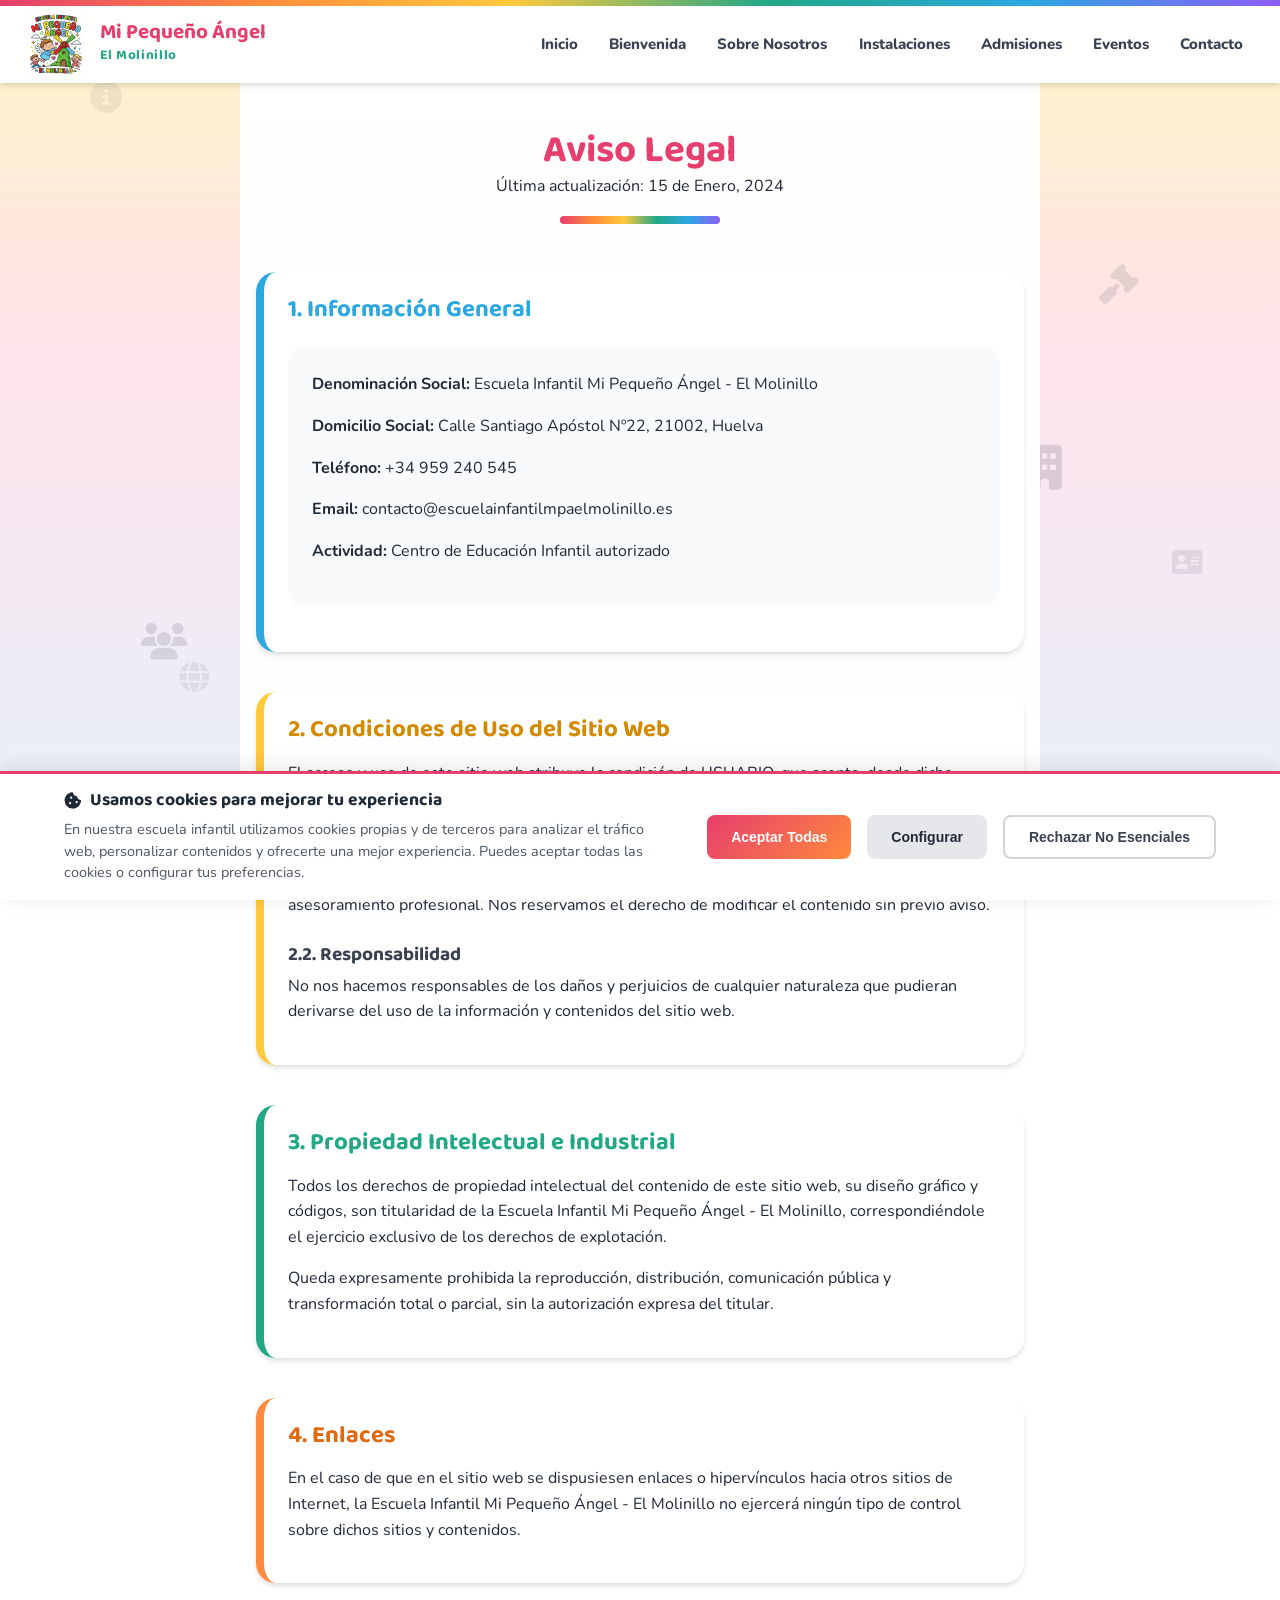
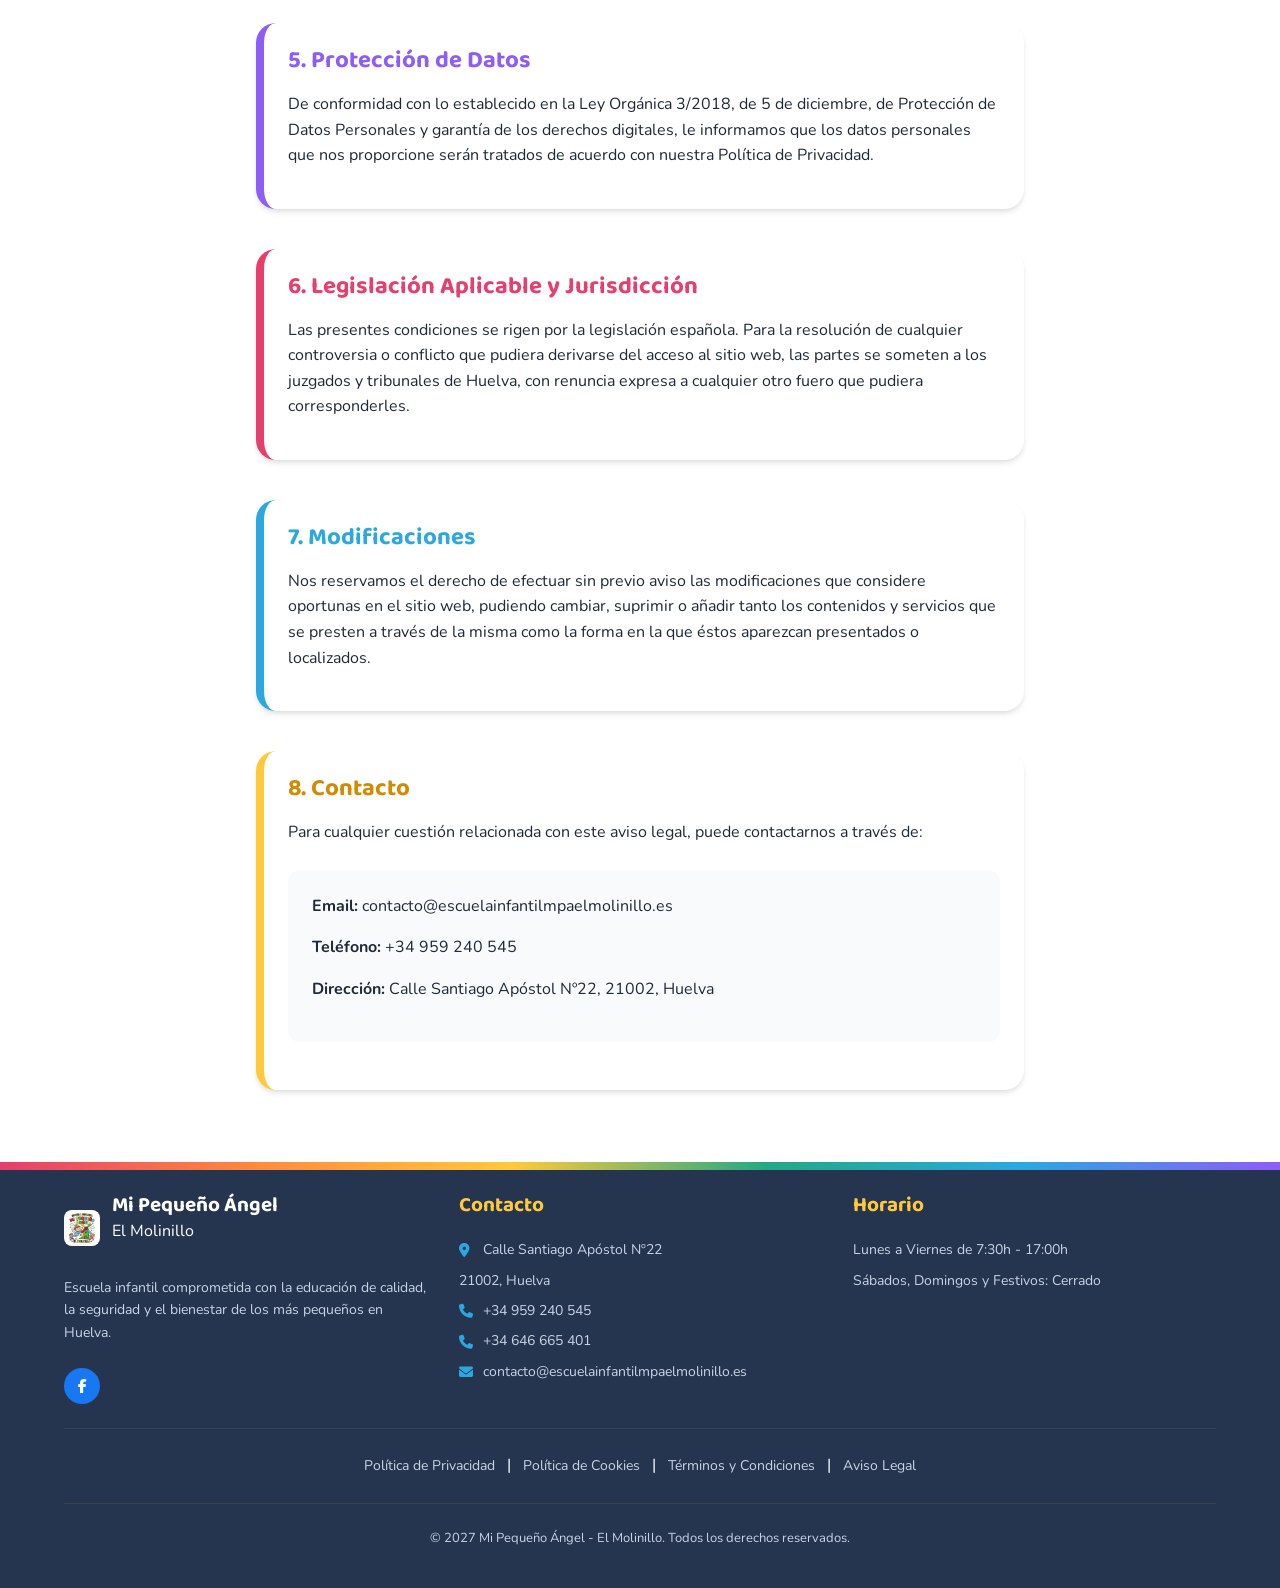
<file: aviso-legal.html>
<!DOCTYPE html>
<html lang="es">

<head>
    <meta charset="UTF-8">
    <meta name="viewport" content="width=device-width, initial-scale=1.0">
    <title>Aviso Legal</title>
    <link rel="icon" type="image/png" href="img/favicon.ico">
    <link rel="stylesheet" href="https://cdnjs.cloudflare.com/ajax/libs/font-awesome/6.4.0/css/all.min.css">
    <link rel="preconnect" href="https://fonts.googleapis.com">
    <link rel="preconnect" href="https://fonts.gstatic.com" crossorigin>
    <link rel="stylesheet" href="https://fonts.googleapis.com/css2?family=Baloo+2:wght@600;700;800&family=Nunito:wght@400;600;700;800&display=swap">
    <link rel="stylesheet" href="styles.css">
    <style>
        .policy-content {
            max-width: 800px;
            margin: 0 auto;
            padding: 2rem 1rem;
        }

        .policy-header {
            text-align: center;
            margin-bottom: 3rem;
            padding-top: 6rem;
        }

        .policy-section {
            margin-bottom: 2.5rem;
        }

        .policy-section h2 {
            color: var(--primary-pink);
            margin-bottom: 1rem;
            font-size: 1.5rem;
        }

        .policy-section h3 {
            color: var(--gray-700);
            margin: 1.5rem 0 0.5rem 0;
            font-size: 1.2rem;
        }

        .legal-info-box {
            background: var(--gray-50);
            padding: 1.5rem;
            border-radius: var(--border-radius);
            margin: 1.5rem 0;
        }

        .back-button {
            display: inline-block;
            margin-top: 2rem;
            padding: 0.75rem 1.5rem;
            background: var(--gradient-pink);
            color: white;
            border-radius: 9999px;
            text-decoration: none;
            font-weight: 600;
            transition: var(--transition);
        }

        .back-button:hover {
            transform: translateY(-2px);
            box-shadow: var(--shadow-lg);
        }

        .legal-background {
            position: fixed;
            top: 0;
            left: 0;
            width: 100%;
            height: 100%;
            pointer-events: none;
            z-index: -1;
            overflow: hidden;
        }

        .floating-legal {
            position: absolute;
            font-size: 2rem;
            color: rgba(55, 65, 81, 0.1);
            animation: floatLegal 22s infinite linear;
            pointer-events: none;
            font-family: 'Font Awesome 6 Free';
            font-weight: 900;
        }

        .floating-legal:nth-child(1) {
            top: 8%;
            left: 7%;
            animation-delay: 0s;
            font-size: 2rem;
            color: rgba(55, 65, 81, 0.08);
        }

        .floating-legal:nth-child(2) {
            top: 28%;
            right: 11%;
            animation-delay: 3.5s;
            font-size: 2.5rem;
            color: rgba(31, 41, 55, 0.12);
        }

        .floating-legal:nth-child(3) {
            bottom: 22%;
            left: 14%;
            animation-delay: 7s;
            font-size: 1.9rem;
            color: rgba(55, 65, 81, 0.09);
        }

        .floating-legal:nth-child(4) {
            top: 48%;
            right: 17%;
            animation-delay: 10.5s;
            font-size: 2.8rem;
            color: rgba(31, 41, 55, 0.15);
        }

        .floating-legal:nth-child(5) {
            bottom: 35%;
            right: 6%;
            animation-delay: 14s;
            font-size: 1.7rem;
            color: rgba(55, 65, 81, 0.11);
        }

        .floating-legal:nth-child(6) {
            top: 68%;
            left: 11%;
            animation-delay: 17.5s;
            font-size: 2.3rem;
            color: rgba(31, 41, 55, 0.13);
        }

        /* Iconos de información legal */
        .floating-legal:nth-child(1)::before {
            content: '\f05a';
        }

        /* Info circle */
        .floating-legal:nth-child(2)::before {
            content: '\f0e3';
        }

        /* Gavel */
        .floating-legal:nth-child(3)::before {
            content: '\f0ac';
        }

        /* Globo */
        .floating-legal:nth-child(4)::before {
            content: '\f1ad';
        }

        /* Building */
        .floating-legal:nth-child(5)::before {
            content: '\f2bb';
        }

        /* Address Card */
        .floating-legal:nth-child(6)::before {
            content: '\f0c0';
        }

        /* Users */

        @keyframes floatLegal {
            0% {
                transform: translateY(0px) rotate(0deg) scale(1);
                opacity: 0.7;
            }

            33% {
                transform: translateY(-25px) rotate(120deg) scale(1.2);
                opacity: 1;
            }

            66% {
                transform: translateY(25px) rotate(240deg) scale(0.8);
                opacity: 0.5;
            }

            100% {
                transform: translateY(0px) rotate(360deg) scale(1);
                opacity: 0.7;
            }
        }

        .policy-content {
            position: relative;
            z-index: 1;
            background: rgba(255, 255, 255, 0.95);
            backdrop-filter: blur(2px);
        }
    </style>
</head>

<body>
    <div class="legal-background">
        <div class="floating-legal"></div>
        <div class="floating-legal"></div>
        <div class="floating-legal"></div>
        <div class="floating-legal"></div>
        <div class="floating-legal"></div>
        <div class="floating-legal"></div>
    </div>

    <!-- Encabezado -->
    <header>
        <div class="header-container">
            <a href="index.html" class="logo" aria-label="Mi Pequeño Ángel - El Molinillo, ir al inicio">
                <span class="logo-img">
                    <img src="img/logo.jpg?v=2" alt="Logo Escuela Infantil Mi Pequeño Ángel - El Molinillo">
                </span>
                <div class="logo-text">
                    <h1>Mi Pequeño Ángel</h1>
                    <p>El Molinillo</p>
                </div>
            </a>

            <!-- Menú de navegación -->
            <nav class="nav-menu">
                <a href="index.html" class="nav-link">Inicio</a>
                <a href="index.html#welcome" class="nav-link">Bienvenida</a>
                <a href="index.html#about" class="nav-link">Sobre Nosotros</a>
                <a href="index.html#facilities" class="nav-link">Instalaciones</a>
                <a href="index.html#admissions" class="nav-link">Admisiones</a>
                <a href="index.html#news" class="nav-link">Eventos</a>
                <a href="index.html#contact" class="nav-link">Contacto</a>
            </nav>
        </div>
    </header>

    <!-- Contenido del Aviso Legal -->
    <main class="policy-content">
        <div class="policy-header">
            <h1>Aviso Legal</h1>
            <p>Última actualización: 15 de Enero, 2024</p>
        </div>

        <div class="policy-section">
            <h2>1. Información General</h2>
            <div class="legal-info-box">
                <p><strong>Denominación Social:</strong> Escuela Infantil Mi Pequeño Ángel - El Molinillo</p>
                <p><strong>Domicilio Social:</strong> Calle Santiago Apóstol Nº22, 21002, Huelva</p>
                <p><strong>Teléfono:</strong> +34 959 240 545</p>
                <p><strong>Email:</strong> contacto@escuelainfantilmpaelmolinillo.es</p>
                <p><strong>Actividad:</strong> Centro de Educación Infantil autorizado</p>
            </div>
        </div>

        <div class="policy-section">
            <h2>2. Condiciones de Uso del Sitio Web</h2>
            <p>El acceso y uso de este sitio web atribuye la condición de USUARIO, que acepta, desde dicho acceso y/o
                uso, las presentes condiciones de uso.</p>

            <h3>2.1. Contenido del Sitio</h3>
            <p>La información contenida en este sitio web tiene carácter informativo y no constituye asesoramiento
                profesional. Nos reservamos el derecho de modificar el contenido sin previo aviso.</p>

            <h3>2.2. Responsabilidad</h3>
            <p>No nos hacemos responsables de los daños y perjuicios de cualquier naturaleza que pudieran derivarse del
                uso de la información y contenidos del sitio web.</p>
        </div>

        <div class="policy-section">
            <h2>3. Propiedad Intelectual e Industrial</h2>
            <p>Todos los derechos de propiedad intelectual del contenido de este sitio web, su diseño gráfico y códigos,
                son titularidad de la Escuela Infantil Mi Pequeño Ángel - El Molinillo, correspondiéndole el ejercicio
                exclusivo de los derechos de explotación.</p>

            <p>Queda expresamente prohibida la reproducción, distribución, comunicación pública y transformación total o
                parcial, sin la autorización expresa del titular.</p>
        </div>

        <div class="policy-section">
            <h2>4. Enlaces</h2>
            <p>En el caso de que en el sitio web se dispusiesen enlaces o hipervínculos hacia otros sitios de Internet,
                la Escuela Infantil Mi Pequeño Ángel - El Molinillo no ejercerá ningún tipo de control sobre dichos
                sitios y contenidos.</p>
        </div>

        <div class="policy-section">
            <h2>5. Protección de Datos</h2>
            <p>De conformidad con lo establecido en la Ley Orgánica 3/2018, de 5 de diciembre, de Protección de Datos
                Personales y garantía de los derechos digitales, le informamos que los datos personales que nos
                proporcione serán tratados de acuerdo con nuestra Política de Privacidad.</p>
        </div>

        <div class="policy-section">
            <h2>6. Legislación Aplicable y Jurisdicción</h2>
            <p>Las presentes condiciones se rigen por la legislación española. Para la resolución de cualquier
                controversia o conflicto que pudiera derivarse del acceso al sitio web, las partes se someten a los
                juzgados y tribunales de Huelva, con renuncia expresa a cualquier otro fuero que pudiera
                corresponderles.</p>
        </div>

        <div class="policy-section">
            <h2>7. Modificaciones</h2>
            <p>Nos reservamos el derecho de efectuar sin previo aviso las modificaciones que considere oportunas en el
                sitio web, pudiendo cambiar, suprimir o añadir tanto los contenidos y servicios que se presten a través
                de la misma como la forma en la que éstos aparezcan presentados o localizados.</p>
        </div>

        <div class="policy-section">
            <h2>8. Contacto</h2>
            <p>Para cualquier cuestión relacionada con este aviso legal, puede contactarnos a través de:</p>
            <div class="legal-info-box">
                <p><strong>Email:</strong> contacto@escuelainfantilmpaelmolinillo.es</p>
                <p><strong>Teléfono:</strong> +34 959 240 545</p>
                <p><strong>Dirección:</strong> Calle Santiago Apóstol Nº22, 21002, Huelva</p>
            </div>
        </div>
    </main>

    <!-- Footer -->
    <footer>
        <div class="container">
            <div class="footer-content">
                <div class="footer-column">
                    <div class="footer-logo">
                        <div class="footer-logo-icon">
                            <img src="img/logo.jpg?v=2" alt="Logo Escuela Infantil Mi Pequeño Ángel - El Molinillo"
                                style="width: 100%; height: 100%; object-fit: contain;">
                        </div>
                        <div>
                            <h3>Mi Pequeño Ángel</h3>
                            <p>El Molinillo</p>
                        </div>
                    </div>
                    <p class="footer-text">Escuela infantil comprometida con la educación de calidad, la seguridad y el
                        bienestar de los más pequeños en Huelva.</p>
                    <div class="social-links">
                        <a href="https://www.facebook.com/p/Mi-Peque%C3%B1o-%C3%81ngel-El-Molinillo-100089891724170/"
                            class="social-link" target="_blank" aria-label="Facebook">
                            <i class="fab fa-facebook-f"></i>
                        </a>
                    </div>
                </div>
                <div class="footer-column">
                    <h4>Contacto</h4>
                    <div class="footer-contact">
                        <p><i class="fas fa-map-marker-alt"></i> Calle Santiago Apóstol Nº22</p>
                        <p>21002, Huelva</p>
                        <p><i class="fas fa-phone"></i> +34 959 240 545</p>
                        <p><i class="fas fa-phone"></i> +34 646 665 401</p>
                        <p><i class="fas fa-envelope"></i> contacto@escuelainfantilmpaelmolinillo.es</p>
                    </div>
                </div>
                <div class="footer-column">
                    <h4>Horario</h4>
                    <div class="footer-hours">
                        <p>Lunes a Viernes de 7:30h - 17:00h</p>
                        <p>Sábados, Domingos y Festivos: Cerrado</p>
                    </div>
                </div>
            </div>

            <!-- Políticas en el pie de página -->
            <div class="footer-policies">
                <a href="politica-privacidad.html">Política de Privacidad</a> |
                <a href="politica-cookies.html">Política de Cookies</a> |
                <a href="terminos-condiciones.html">Términos y Condiciones</a> |
                <a href="aviso-legal.html">Aviso Legal</a>
            </div>

            <div class="copyright">
                <p>&copy; 2027 Mi Pequeño Ángel - El Molinillo. Todos los derechos reservados.</p>
            </div>
        </div>
    </footer>

    <script src="script.js"></script>

    <!-- Banner de Cookies -->
    <div id="cookieBanner" class="cookie-banner-full">
        <div class="container">
            <div class="cookie-content-full">
                <div class="cookie-text-full">
                    <h3><i class="fas fa-cookie-bite"></i> Usamos cookies para mejorar tu experiencia</h3>
                    <p>En nuestra escuela infantil utilizamos cookies propias y de terceros para analizar el tráfico
                        web, personalizar contenidos y ofrecerte una mejor experiencia. Puedes aceptar todas las cookies
                        o configurar tus preferencias.</p>
                </div>
                <div class="cookie-buttons-full">
                    <button id="acceptAllCookies" class="btn-cookie btn-cookie-primary">
                        Aceptar Todas
                    </button>
                    <button id="configureCookies" class="btn-cookie btn-cookie-secondary">
                        Configurar
                    </button>
                    <button id="rejectCookies" class="btn-cookie btn-cookie-outline">
                        Rechazar No Esenciales
                    </button>
                </div>
            </div>
        </div>
    </div>

    <!-- Modal de Configuración de Cookies -->
    <div id="cookieModal" class="cookie-modal">
        <div class="cookie-modal-content">
            <div class="cookie-modal-header">
                <h3><i class="fas fa-sliders-h"></i> Configuración de Cookies</h3>
                <button id="closeCookieModal" class="cookie-close">&times;</button>
            </div>
            <div class="cookie-modal-body">
                <div class="cookie-category">
                    <div class="cookie-category-header">
                        <label class="cookie-toggle">
                            <input type="checkbox" id="essentialCookies" checked disabled>
                            <span class="cookie-slider"></span>
                        </label>
                        <div class="cookie-category-info">
                            <h4>Cookies Esenciales</h4>
                            <p>Necesarias para el funcionamiento básico del sitio. No se pueden desactivar.</p>
                        </div>
                    </div>
                </div>

                <div class="cookie-category">
                    <div class="cookie-category-header">
                        <label class="cookie-toggle">
                            <input type="checkbox" id="performanceCookies">
                            <span class="cookie-slider"></span>
                        </label>
                        <div class="cookie-category-info">
                            <h4>Cookies de Rendimiento</h4>
                            <p>Nos ayudan a entender cómo interactúas con el sitio y mejorar nuestros servicios.</p>
                        </div>
                    </div>
                </div>

                <div class="cookie-category">
                    <div class="cookie-category-header">
                        <label class="cookie-toggle">
                            <input type="checkbox" id="functionalityCookies">
                            <span class="cookie-slider"></span>
                        </label>
                        <div class="cookie-category-info">
                            <h4>Cookies de Funcionalidad</h4>
                            <p>Permiten recordar tus preferencias y personalizar tu experiencia.</p>
                        </div>
                    </div>
                </div>

                <div class="cookie-category">
                    <div class="cookie-category-header">
                        <label class="cookie-toggle">
                            <input type="checkbox" id="marketingCookies">
                            <span class="cookie-slider"></span>
                        </label>
                        <div class="cookie-category-info">
                            <h4>Cookies de Marketing</h4>
                            <p>Utilizadas para mostrarte contenido y anuncios relevantes.</p>
                        </div>
                    </div>
                </div>
            </div>
            <div class="cookie-modal-footer">
                <button id="saveCookiePreferences" class="btn-cookie btn-cookie-primary">
                    Guardar Preferencias
                </button>
                <button id="acceptAllInModal" class="btn-cookie btn-cookie-secondary">
                    Aceptar Todas
                </button>
                <button id="rejectAllInModal" class="btn-cookie btn-cookie-outline">
                    Rechazar Todas
                </button>
            </div>
        </div>
    </div>
</body>

</html>
</file>
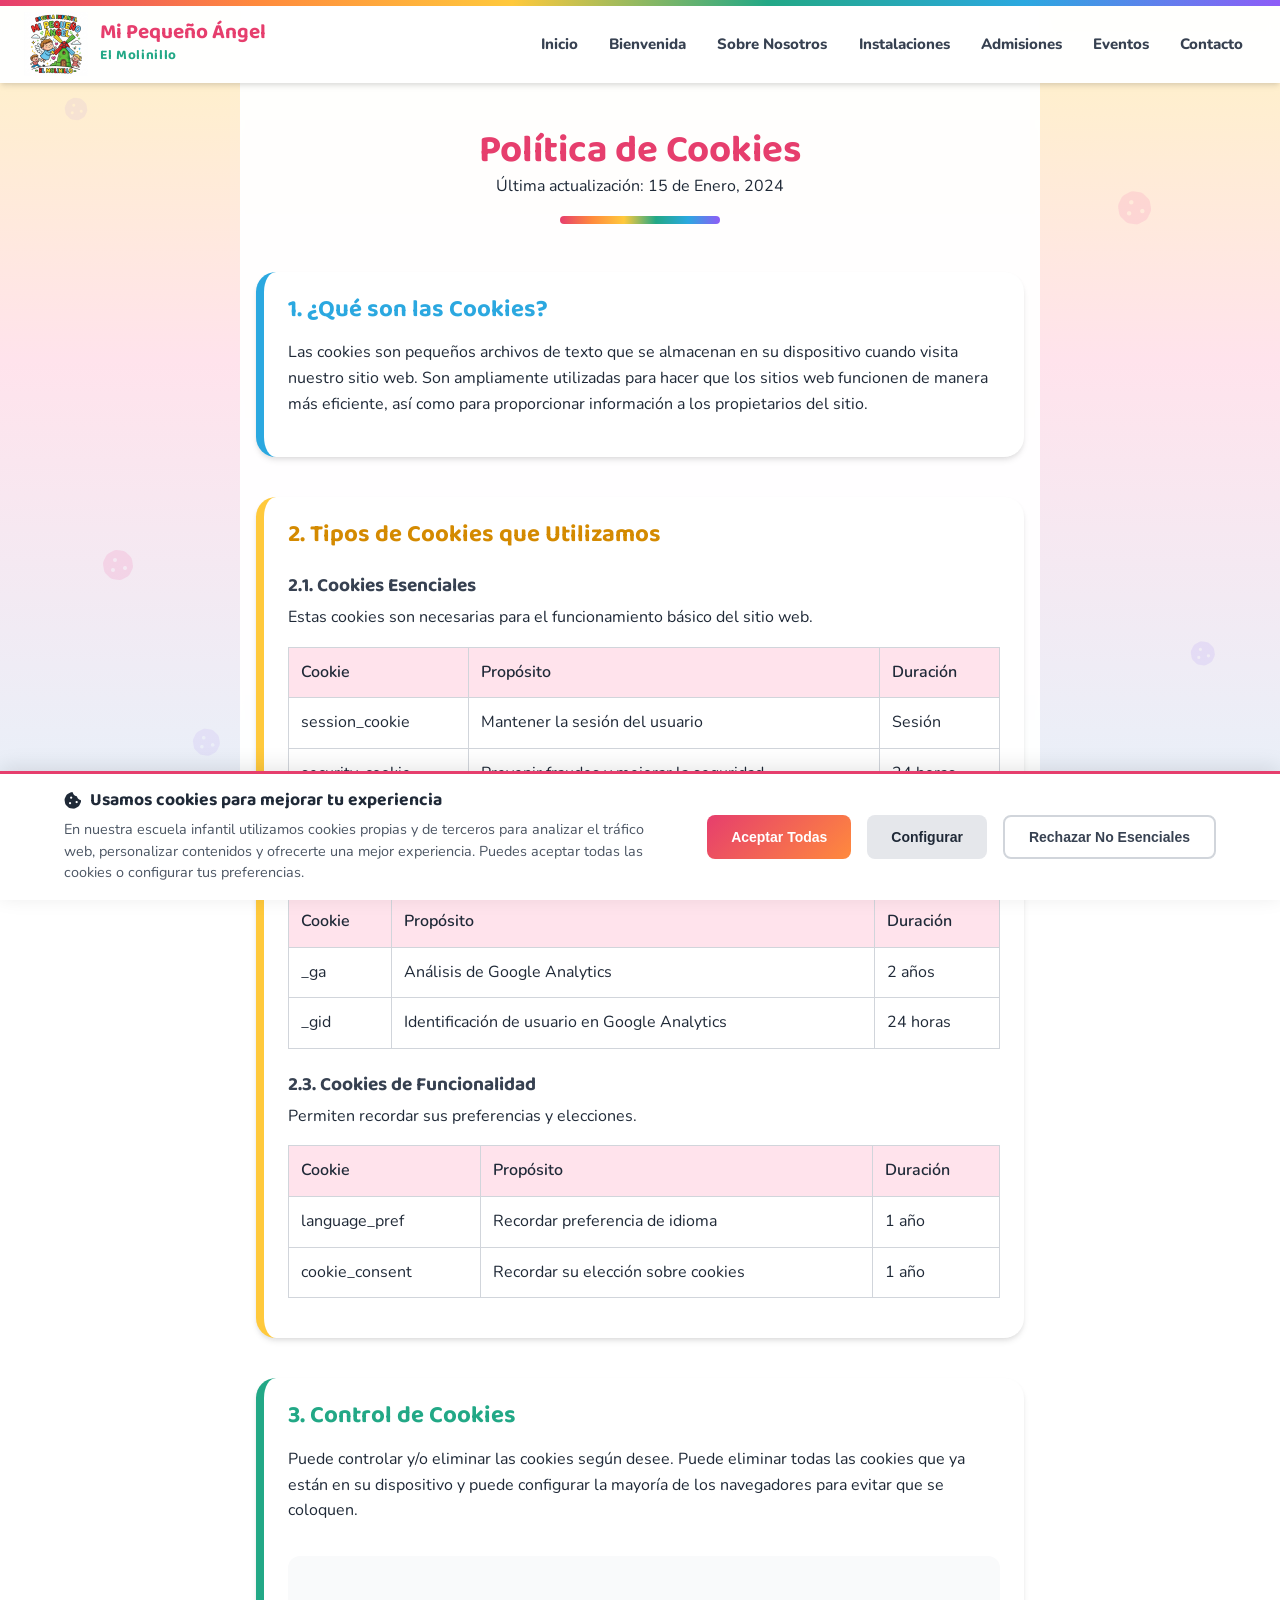
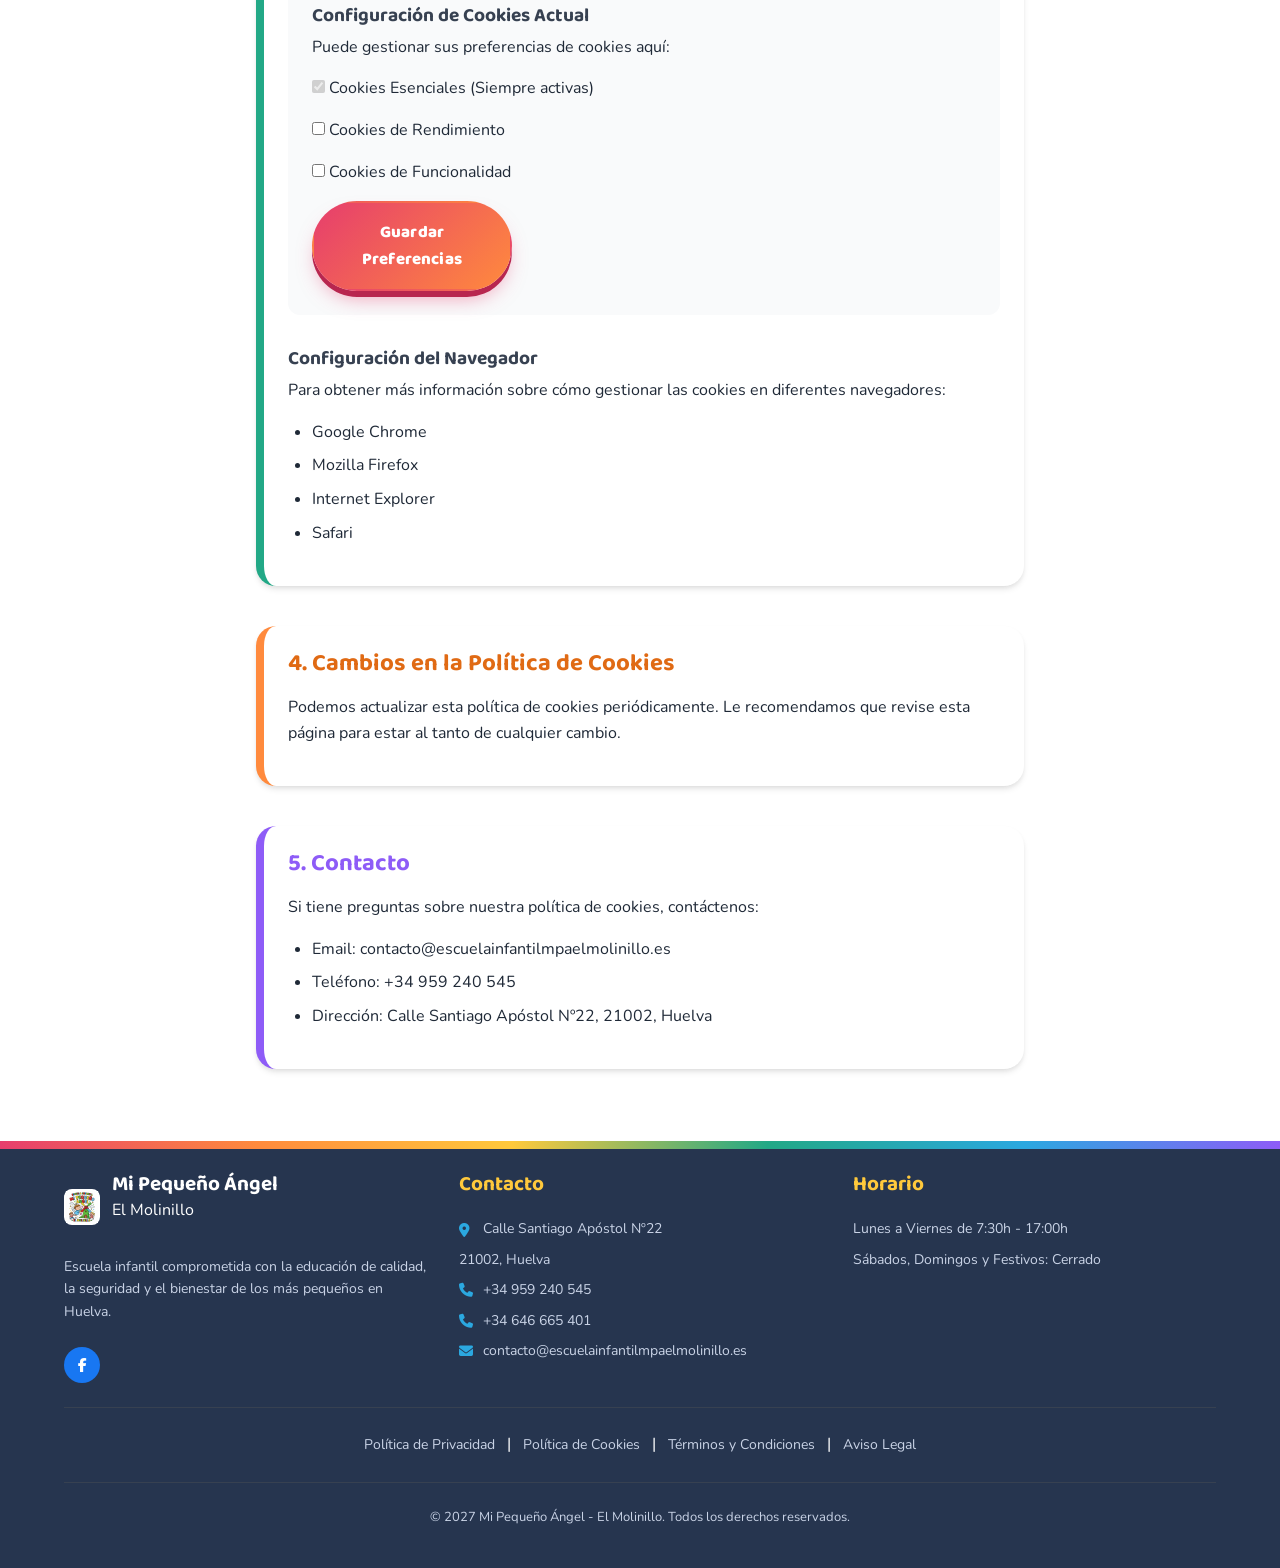
<file: politica-cookies.html>
<!DOCTYPE html>
<html lang="es">

<head>
    <meta charset="UTF-8">
    <meta name="viewport" content="width=device-width, initial-scale=1.0">
    <title>Política de Cookies</title>
    <link rel="icon" type="image/png" href="img/favicon.ico">
    <link rel="stylesheet" href="https://cdnjs.cloudflare.com/ajax/libs/font-awesome/6.4.0/css/all.min.css">
    <link rel="preconnect" href="https://fonts.googleapis.com">
    <link rel="preconnect" href="https://fonts.gstatic.com" crossorigin>
    <link rel="stylesheet" href="https://fonts.googleapis.com/css2?family=Baloo+2:wght@600;700;800&family=Nunito:wght@400;600;700;800&display=swap">
    <link rel="stylesheet" href="styles.css">
    <style>
        .policy-content {
            max-width: 800px;
            margin: 0 auto;
            padding: 2rem 1rem;
        }

        .policy-header {
            text-align: center;
            margin-bottom: 3rem;
            padding-top: 6rem;
        }

        .policy-section {
            margin-bottom: 2.5rem;
        }

        .policy-section h2 {
            color: var(--primary-pink);
            margin-bottom: 1rem;
            font-size: 1.5rem;
        }

        .policy-section h3 {
            color: var(--gray-700);
            margin: 1.5rem 0 0.5rem 0;
            font-size: 1.2rem;
        }

        .policy-section ul {
            margin-left: 1.5rem;
            margin-bottom: 1rem;
        }

        .policy-section li {
            margin-bottom: 0.5rem;
        }

        .cookies-table {
            width: 100%;
            border-collapse: collapse;
            margin: 1rem 0;
        }

        .cookies-table th,
        .cookies-table td {
            border: 1px solid var(--gray-300);
            padding: 0.75rem;
            text-align: left;
        }

        .cookies-table th {
            background-color: var(--light-pink);
            font-weight: 600;
        }

        .back-button {
            display: inline-block;
            margin-top: 2rem;
            padding: 0.75rem 1.5rem;
            background: var(--gradient-pink);
            color: white;
            border-radius: 9999px;
            text-decoration: none;
            font-weight: 600;
            transition: var(--transition);
        }

        .back-button:hover {
            transform: translateY(-2px);
            box-shadow: var(--shadow-lg);
        }

        .cookie-controls {
            background: var(--gray-50);
            padding: 1.5rem;
            border-radius: var(--border-radius);
            margin: 2rem 0;
        }

        .cookie-background {
            position: fixed;
            top: 0;
            left: 0;
            width: 100%;
            height: 100%;
            pointer-events: none;
            z-index: -1;
            overflow: hidden;
        }

        .floating-cookie {
            position: absolute;
            font-size: 2rem;
            color: rgba(236, 72, 153, 0.1);
            animation: float 15s infinite linear;
            pointer-events: none;
            font-family: 'Font Awesome 6 Free';
            font-weight: 900;
        }

        .floating-cookie::before {
            content: '\f563';
            /* Código del icono de cookie */
        }

        .floating-cookie:nth-child(1) {
            top: 10%;
            left: 5%;
            animation-delay: 0s;
            font-size: 1.5rem;
            color: rgba(139, 92, 246, 0.08);
        }

        .floating-cookie:nth-child(2) {
            top: 20%;
            right: 10%;
            animation-delay: 2s;
            font-size: 2.2rem;
            color: rgba(236, 72, 153, 0.12);
        }

        .floating-cookie:nth-child(3) {
            bottom: 15%;
            left: 15%;
            animation-delay: 4s;
            font-size: 1.8rem;
            color: rgba(139, 92, 246, 0.09);
        }

        .floating-cookie:nth-child(4) {
            top: 40%;
            right: 20%;
            animation-delay: 6s;
            font-size: 2.5rem;
            color: rgba(236, 72, 153, 0.15);
        }

        .floating-cookie:nth-child(5) {
            bottom: 25%;
            right: 5%;
            animation-delay: 8s;
            font-size: 1.6rem;
            color: rgba(139, 92, 246, 0.11);
        }

        .floating-cookie:nth-child(6) {
            top: 60%;
            left: 8%;
            animation-delay: 10s;
            font-size: 2rem;
            color: rgba(236, 72, 153, 0.13);
        }

        @keyframes float {
            0% {
                transform: translateY(0px) rotate(0deg);
            }

            25% {
                transform: translateY(-20px) rotate(90deg);
            }

            50% {
                transform: translateY(0px) rotate(180deg);
            }

            75% {
                transform: translateY(20px) rotate(270deg);
            }

            100% {
                transform: translateY(0px) rotate(360deg);
            }
        }

        .policy-content {
            position: relative;
            z-index: 1;
            background: rgba(255, 255, 255, 0.95);
            backdrop-filter: blur(2px);
        }
    </style>
</head>

<body>
    <div class="cookie-background">
        <div class="floating-cookie"></div>
        <div class="floating-cookie"></div>
        <div class="floating-cookie"></div>
        <div class="floating-cookie"></div>
        <div class="floating-cookie"></div>
        <div class="floating-cookie"></div>
    </div>

    <!-- Encabezado -->
    <header>
        <div class="header-container">
            <a href="index.html" class="logo" aria-label="Mi Pequeño Ángel - El Molinillo, ir al inicio">
                <span class="logo-img">
                    <img src="img/logo.jpg?v=2" alt="Logo Escuela Infantil Mi Pequeño Ángel - El Molinillo">
                </span>
                <div class="logo-text">
                    <h1>Mi Pequeño Ángel</h1>
                    <p>El Molinillo</p>
                </div>
            </a>

            <!-- Menú de navegación -->
            <nav class="nav-menu">
                <a href="index.html" class="nav-link">Inicio</a>
                <a href="index.html#welcome" class="nav-link">Bienvenida</a>
                <a href="index.html#about" class="nav-link">Sobre Nosotros</a>
                <a href="index.html#facilities" class="nav-link">Instalaciones</a>
                <a href="index.html#admissions" class="nav-link">Admisiones</a>
                <a href="index.html#news" class="nav-link">Eventos</a>
                <a href="index.html#contact" class="nav-link">Contacto</a>
            </nav>
        </div>
    </header>

    <!-- Contenido de Política de Cookies -->
    <main class="policy-content">
        <div class="policy-header">
            <h1>Política de Cookies</h1>
            <p>Última actualización: 15 de Enero, 2024</p>
        </div>

        <div class="policy-section">
            <h2>1. ¿Qué son las Cookies?</h2>
            <p>Las cookies son pequeños archivos de texto que se almacenan en su dispositivo cuando visita nuestro sitio
                web. Son ampliamente utilizadas para hacer que los sitios web funcionen de manera más eficiente, así
                como para proporcionar información a los propietarios del sitio.</p>
        </div>

        <div class="policy-section">
            <h2>2. Tipos de Cookies que Utilizamos</h2>

            <h3>2.1. Cookies Esenciales</h3>
            <p>Estas cookies son necesarias para el funcionamiento básico del sitio web.</p>

            <table class="cookies-table">
                <thead>
                    <tr>
                        <th>Cookie</th>
                        <th>Propósito</th>
                        <th>Duración</th>
                    </tr>
                </thead>
                <tbody>
                    <tr>
                        <td>session_cookie</td>
                        <td>Mantener la sesión del usuario</td>
                        <td>Sesión</td>
                    </tr>
                    <tr>
                        <td>security_cookie</td>
                        <td>Prevenir fraudes y mejorar la seguridad</td>
                        <td>24 horas</td>
                    </tr>
                </tbody>
            </table>

            <h3>2.2. Cookies de Rendimiento</h3>
            <p>Nos ayudan a entender cómo interactúan los visitantes con nuestro sitio web.</p>

            <table class="cookies-table">
                <thead>
                    <tr>
                        <th>Cookie</th>
                        <th>Propósito</th>
                        <th>Duración</th>
                    </tr>
                </thead>
                <tbody>
                    <tr>
                        <td>_ga</td>
                        <td>Análisis de Google Analytics</td>
                        <td>2 años</td>
                    </tr>
                    <tr>
                        <td>_gid</td>
                        <td>Identificación de usuario en Google Analytics</td>
                        <td>24 horas</td>
                    </tr>
                </tbody>
            </table>

            <h3>2.3. Cookies de Funcionalidad</h3>
            <p>Permiten recordar sus preferencias y elecciones.</p>

            <table class="cookies-table">
                <thead>
                    <tr>
                        <th>Cookie</th>
                        <th>Propósito</th>
                        <th>Duración</th>
                    </tr>
                </thead>
                <tbody>
                    <tr>
                        <td>language_pref</td>
                        <td>Recordar preferencia de idioma</td>
                        <td>1 año</td>
                    </tr>
                    <tr>
                        <td>cookie_consent</td>
                        <td>Recordar su elección sobre cookies</td>
                        <td>1 año</td>
                    </tr>
                </tbody>
            </table>
        </div>

        <div class="policy-section">
            <h2>3. Control de Cookies</h2>
            <p>Puede controlar y/o eliminar las cookies según desee. Puede eliminar todas las cookies que ya están en su
                dispositivo y puede configurar la mayoría de los navegadores para evitar que se coloquen.</p>

            <div class="cookie-controls">
                <h3>Configuración de Cookies Actual</h3>
                <p>Puede gestionar sus preferencias de cookies aquí:</p>
                <div style="margin: 1rem 0;">
                    <label>
                        <input type="checkbox" id="essentialCookies" checked disabled>
                        Cookies Esenciales (Siempre activas)
                    </label>
                </div>
                <div style="margin: 1rem 0;">
                    <label>
                        <input type="checkbox" id="performanceCookies">
                        Cookies de Rendimiento
                    </label>
                </div>
                <div style="margin: 1rem 0;">
                    <label>
                        <input type="checkbox" id="functionalityCookies">
                        Cookies de Funcionalidad
                    </label>
                </div>
                <button onclick="saveCookiePreferences()" class="btn btn-primary" style="max-width: 200px;">
                    Guardar Preferencias
                </button>
            </div>

            <h3>Configuración del Navegador</h3>
            <p>Para obtener más información sobre cómo gestionar las cookies en diferentes navegadores:</p>
            <ul>
                <li><a href="https://support.google.com/chrome/answer/95647" target="_blank">Google Chrome</a></li>
                <li><a href="https://support.mozilla.org/es/kb/habilitar-y-deshabilitar-cookies-sitios-web-rastrear-preferencias"
                        target="_blank">Mozilla Firefox</a></li>
                <li><a href="https://support.microsoft.com/es-es/help/17442/windows-internet-explorer-delete-manage-cookies"
                        target="_blank">Internet Explorer</a></li>
                <li><a href="https://support.apple.com/es-es/guide/safari/sfri11471/mac" target="_blank">Safari</a></li>
            </ul>
        </div>

        <div class="policy-section">
            <h2>4. Cambios en la Política de Cookies</h2>
            <p>Podemos actualizar esta política de cookies periódicamente. Le recomendamos que revise esta página para
                estar al tanto de cualquier cambio.</p>
        </div>

        <div class="policy-section">
            <h2>5. Contacto</h2>
            <p>Si tiene preguntas sobre nuestra política de cookies, contáctenos:</p>
            <ul>
                <li>Email: contacto@escuelainfantilmpaelmolinillo.es</li>
                <li>Teléfono: +34 959 240 545</li>
                <li>Dirección: Calle Santiago Apóstol Nº22, 21002, Huelva</li>
            </ul>
        </div>
    </main>

    <!-- Footer -->
    <footer>
        <div class="container">
            <div class="footer-content">
                <div class="footer-column">
                    <div class="footer-logo">
                        <div class="footer-logo-icon">
                            <img src="img/logo.jpg?v=2" alt="Logo Escuela Infantil Mi Pequeño Ángel - El Molinillo"
                                style="width: 100%; height: 100%; object-fit: contain;">
                        </div>
                        <div>
                            <h3>Mi Pequeño Ángel</h3>
                            <p>El Molinillo</p>
                        </div>
                    </div>
                    <p class="footer-text">Escuela infantil comprometida con la educación de calidad, la seguridad y el
                        bienestar de los más pequeños en Huelva.</p>
                    <div class="social-links">
                        <a href="https://www.facebook.com/p/Mi-Peque%C3%B1o-%C3%81ngel-El-Molinillo-100089891724170/"
                            class="social-link" target="_blank" aria-label="Facebook">
                            <i class="fab fa-facebook-f"></i>
                        </a>
                    </div>
                </div>
                <div class="footer-column">
                    <h4>Contacto</h4>
                    <div class="footer-contact">
                        <p><i class="fas fa-map-marker-alt"></i> Calle Santiago Apóstol Nº22</p>
                        <p>21002, Huelva</p>
                        <p><i class="fas fa-phone"></i> +34 959 240 545</p>
                        <p><i class="fas fa-phone"></i> +34 646 665 401</p>
                        <p><i class="fas fa-envelope"></i> contacto@escuelainfantilmpaelmolinillo.es</p>
                    </div>
                </div>
                <div class="footer-column">
                    <h4>Horario</h4>
                    <div class="footer-hours">
                        <p>Lunes a Viernes de 7:30h - 17:00h</p>
                        <p>Sábados, Domingos y Festivos: Cerrado</p>
                    </div>
                </div>
            </div>

            <!-- Políticas en el pie de página -->
            <div class="footer-policies">
                <a href="politica-privacidad.html">Política de Privacidad</a> |
                <a href="politica-cookies.html">Política de Cookies</a> |
                <a href="terminos-condiciones.html">Términos y Condiciones</a> |
                <a href="aviso-legal.html">Aviso Legal</a>
            </div>

            <div class="copyright">
                <p>&copy; 2027 Mi Pequeño Ángel - El Molinillo. Todos los derechos reservados.</p>
            </div>
        </div>
    </footer>

    <script src="script.js"></script>

    <!-- Banner de Cookies -->
    <div id="cookieBanner" class="cookie-banner-full">
        <div class="container">
            <div class="cookie-content-full">
                <div class="cookie-text-full">
                    <h3><i class="fas fa-cookie-bite"></i> Usamos cookies para mejorar tu experiencia</h3>
                    <p>En nuestra escuela infantil utilizamos cookies propias y de terceros para analizar el tráfico
                        web, personalizar contenidos y ofrecerte una mejor experiencia. Puedes aceptar todas las cookies
                        o configurar tus preferencias.</p>
                </div>
                <div class="cookie-buttons-full">
                    <button id="acceptAllCookies" class="btn-cookie btn-cookie-primary">
                        Aceptar Todas
                    </button>
                    <button id="configureCookies" class="btn-cookie btn-cookie-secondary">
                        Configurar
                    </button>
                    <button id="rejectCookies" class="btn-cookie btn-cookie-outline">
                        Rechazar No Esenciales
                    </button>
                </div>
            </div>
        </div>
    </div>

    <!-- Modal de Configuración de Cookies -->
    <div id="cookieModal" class="cookie-modal">
        <div class="cookie-modal-content">
            <div class="cookie-modal-header">
                <h3><i class="fas fa-sliders-h"></i> Configuración de Cookies</h3>
                <button id="closeCookieModal" class="cookie-close">&times;</button>
            </div>
            <div class="cookie-modal-body">
                <div class="cookie-category">
                    <div class="cookie-category-header">
                        <label class="cookie-toggle">
                            <input type="checkbox" id="essentialCookies" checked disabled>
                            <span class="cookie-slider"></span>
                        </label>
                        <div class="cookie-category-info">
                            <h4>Cookies Esenciales</h4>
                            <p>Necesarias para el funcionamiento básico del sitio. No se pueden desactivar.</p>
                        </div>
                    </div>
                </div>

                <div class="cookie-category">
                    <div class="cookie-category-header">
                        <label class="cookie-toggle">
                            <input type="checkbox" id="performanceCookies">
                            <span class="cookie-slider"></span>
                        </label>
                        <div class="cookie-category-info">
                            <h4>Cookies de Rendimiento</h4>
                            <p>Nos ayudan a entender cómo interactúas con el sitio y mejorar nuestros servicios.</p>
                        </div>
                    </div>
                </div>

                <div class="cookie-category">
                    <div class="cookie-category-header">
                        <label class="cookie-toggle">
                            <input type="checkbox" id="functionalityCookies">
                            <span class="cookie-slider"></span>
                        </label>
                        <div class="cookie-category-info">
                            <h4>Cookies de Funcionalidad</h4>
                            <p>Permiten recordar tus preferencias y personalizar tu experiencia.</p>
                        </div>
                    </div>
                </div>

                <div class="cookie-category">
                    <div class="cookie-category-header">
                        <label class="cookie-toggle">
                            <input type="checkbox" id="marketingCookies">
                            <span class="cookie-slider"></span>
                        </label>
                        <div class="cookie-category-info">
                            <h4>Cookies de Marketing</h4>
                            <p>Utilizadas para mostrarte contenido y anuncios relevantes.</p>
                        </div>
                    </div>
                </div>
            </div>
            <div class="cookie-modal-footer">
                <button id="saveCookiePreferences" class="btn-cookie btn-cookie-primary">
                    Guardar Preferencias
                </button>
                <button id="acceptAllInModal" class="btn-cookie btn-cookie-secondary">
                    Aceptar Todas
                </button>
                <button id="rejectAllInModal" class="btn-cookie btn-cookie-outline">
                    Rechazar Todas
                </button>
            </div>
        </div>
    </div>
</body>

</html>
</file>
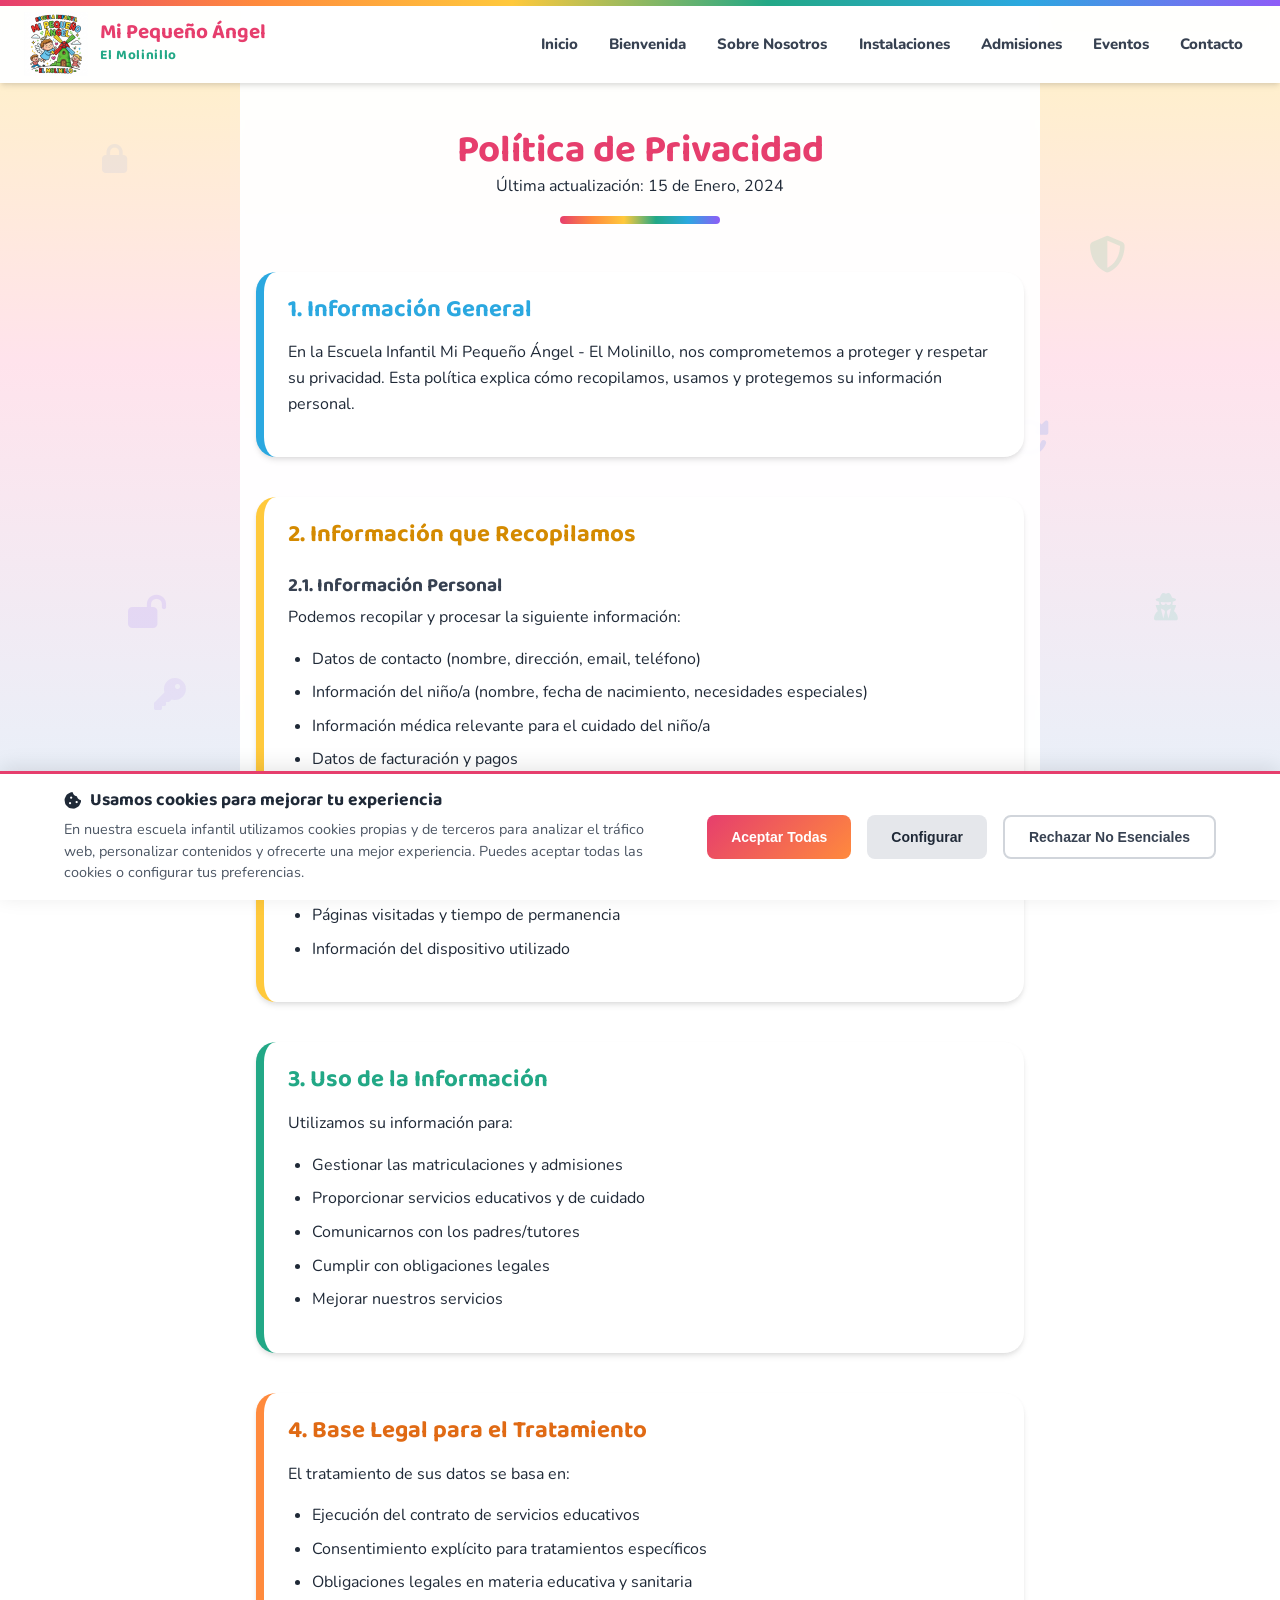
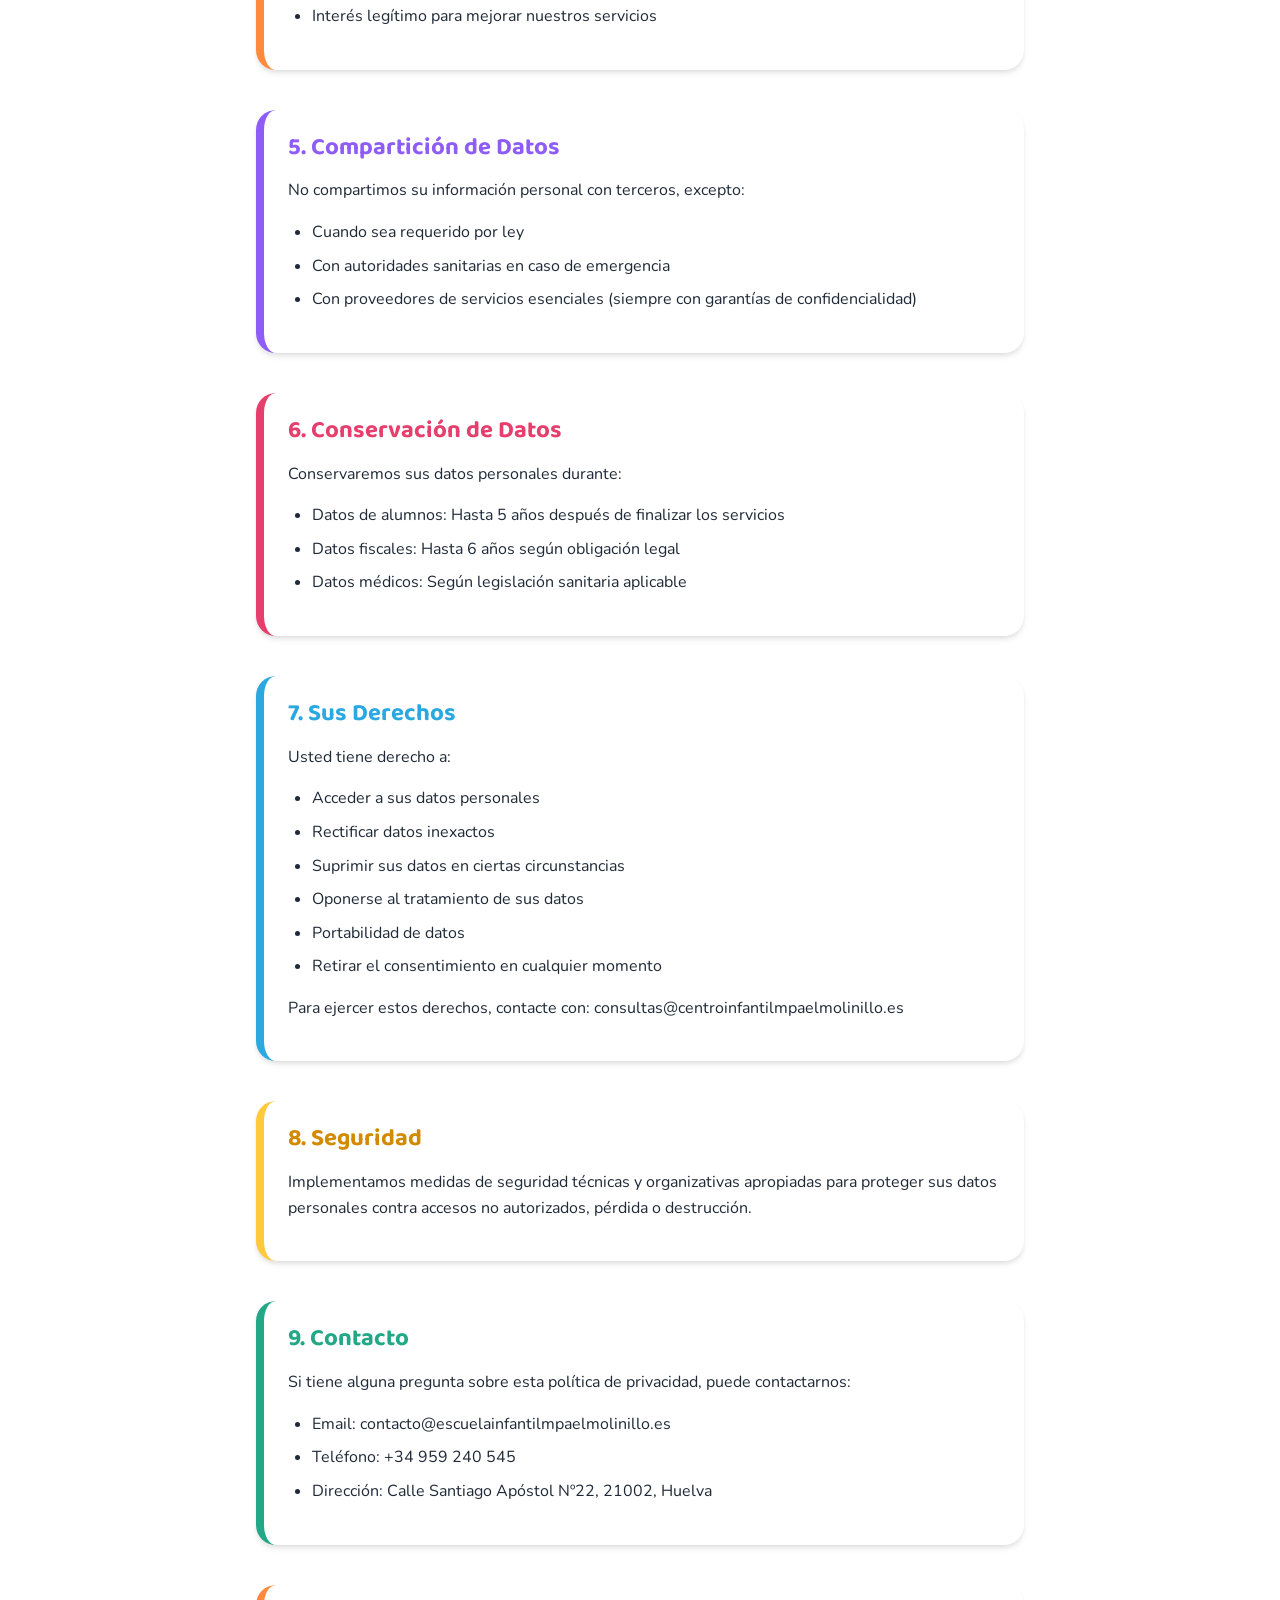
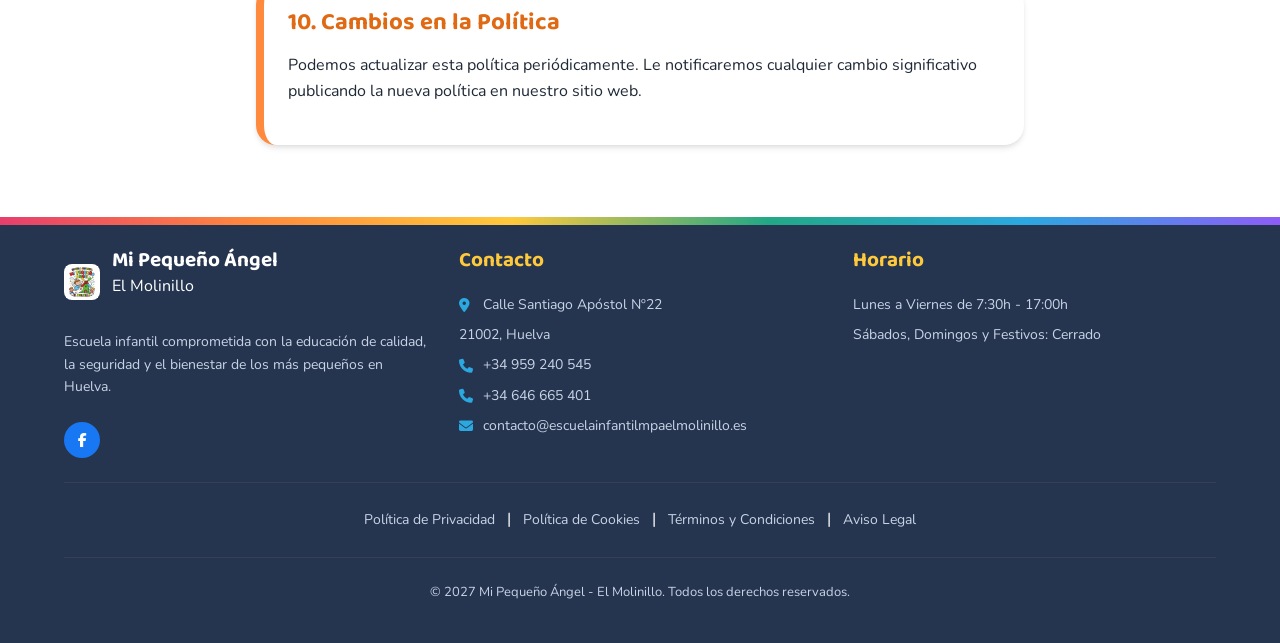
<file: politica-privacidad.html>
<!DOCTYPE html>
<html lang="es">

<head>
    <meta charset="UTF-8">
    <meta name="viewport" content="width=device-width, initial-scale=1.0">
    <title>Política de Privacidad</title>
    <link rel="icon" type="image/png" href="img/favicon.ico">
    <link rel="stylesheet" href="https://cdnjs.cloudflare.com/ajax/libs/font-awesome/6.4.0/css/all.min.css">
    <link rel="preconnect" href="https://fonts.googleapis.com">
    <link rel="preconnect" href="https://fonts.gstatic.com" crossorigin>
    <link rel="stylesheet" href="https://fonts.googleapis.com/css2?family=Baloo+2:wght@600;700;800&family=Nunito:wght@400;600;700;800&display=swap">
    <link rel="stylesheet" href="styles.css">
    <style>
        .policy-content {
            max-width: 800px;
            margin: 0 auto;
            padding: 2rem 1rem;
        }

        .policy-header {
            text-align: center;
            margin-bottom: 3rem;
            padding-top: 6rem;
        }

        .policy-section {
            margin-bottom: 2.5rem;
        }

        .policy-section h2 {
            color: var(--primary-pink);
            margin-bottom: 1rem;
            font-size: 1.5rem;
        }

        .policy-section h3 {
            color: var(--gray-700);
            margin: 1.5rem 0 0.5rem 0;
            font-size: 1.2rem;
        }

        .policy-section ul {
            margin-left: 1.5rem;
            margin-bottom: 1rem;
        }

        .policy-section li {
            margin-bottom: 0.5rem;
        }

        .back-button {
            display: inline-block;
            margin-top: 2rem;
            padding: 0.75rem 1.5rem;
            background: var(--gradient-pink);
            color: white;
            border-radius: 9999px;
            text-decoration: none;
            font-weight: 600;
            transition: var(--transition);
        }

        .back-button:hover {
            transform: translateY(-2px);
            box-shadow: var(--shadow-lg);
        }

        .privacy-background {
            position: fixed;
            top: 0;
            left: 0;
            width: 100%;
            height: 100%;
            pointer-events: none;
            z-index: -1;
            overflow: hidden;
        }

        .floating-icon {
            position: absolute;
            font-size: 2rem;
            color: rgba(59, 130, 246, 0.1);
            animation: floatPrivacy 20s infinite linear;
            pointer-events: none;
            font-family: 'Font Awesome 6 Free';
            font-weight: 900;
        }

        .floating-icon:nth-child(1) {
            top: 15%;
            left: 8%;
            animation-delay: 0s;
            font-size: 1.8rem;
            color: rgba(59, 130, 246, 0.08);
        }

        .floating-icon:nth-child(2) {
            top: 25%;
            right: 12%;
            animation-delay: 3s;
            font-size: 2.3rem;
            color: rgba(16, 185, 129, 0.12);
        }

        .floating-icon:nth-child(3) {
            bottom: 20%;
            left: 12%;
            animation-delay: 6s;
            font-size: 2rem;
            color: rgba(139, 92, 246, 0.09);
        }

        .floating-icon:nth-child(4) {
            top: 45%;
            right: 18%;
            animation-delay: 9s;
            font-size: 2.6rem;
            color: rgba(59, 130, 246, 0.15);
        }

        .floating-icon:nth-child(5) {
            bottom: 30%;
            right: 8%;
            animation-delay: 12s;
            font-size: 1.7rem;
            color: rgba(16, 185, 129, 0.11);
        }

        .floating-icon:nth-child(6) {
            top: 65%;
            left: 10%;
            animation-delay: 15s;
            font-size: 2.1rem;
            color: rgba(139, 92, 246, 0.13);
        }

        /* Iconos de seguridad */
        .floating-icon:nth-child(1)::before {
            content: '\f023';
        }

        /* Candado */
        .floating-icon:nth-child(2)::before {
            content: '\f3ed';
        }

        /* Escudo */
        .floating-icon:nth-child(3)::before {
            content: '\f084';
        }

        /* Llave */
        .floating-icon:nth-child(4)::before {
            content: '\f2f1';
        }

        /* User Shield */
        .floating-icon:nth-child(5)::before {
            content: '\f21b';
        }

        /* Privacy */
        .floating-icon:nth-child(6)::before {
            content: '\f3c1';
        }

        /* Fingerprint */

        @keyframes floatPrivacy {
            0% {
                transform: translateY(0px) rotate(0deg) scale(1);
            }

            25% {
                transform: translateY(-15px) rotate(45deg) scale(1.1);
            }

            50% {
                transform: translateY(0px) rotate(90deg) scale(1);
            }

            75% {
                transform: translateY(15px) rotate(135deg) scale(0.9);
            }

            100% {
                transform: translateY(0px) rotate(180deg) scale(1);
            }
        }

        .policy-content {
            position: relative;
            z-index: 1;
            background: rgba(255, 255, 255, 0.95);
            backdrop-filter: blur(2px);
        }
    </style>
</head>

<body>
    <div class="privacy-background">
        <div class="floating-icon"></div>
        <div class="floating-icon"></div>
        <div class="floating-icon"></div>
        <div class="floating-icon"></div>
        <div class="floating-icon"></div>
        <div class="floating-icon"></div>
    </div>

    <!-- Encabezado -->
    <header>
        <div class="header-container">
            <a href="index.html" class="logo" aria-label="Mi Pequeño Ángel - El Molinillo, ir al inicio">
                <span class="logo-img">
                    <img src="img/logo.jpg?v=2" alt="Logo Escuela Infantil Mi Pequeño Ángel - El Molinillo">
                </span>
                <div class="logo-text">
                    <h1>Mi Pequeño Ángel</h1>
                    <p>El Molinillo</p>
                </div>
            </a>

            <!-- Menú de navegación -->
            <nav class="nav-menu">
                <a href="index.html" class="nav-link">Inicio</a>
                <a href="index.html#welcome" class="nav-link">Bienvenida</a>
                <a href="index.html#about" class="nav-link">Sobre Nosotros</a>
                <a href="index.html#facilities" class="nav-link">Instalaciones</a>
                <a href="index.html#admissions" class="nav-link">Admisiones</a>
                <a href="index.html#news" class="nav-link">Eventos</a>
                <a href="index.html#contact" class="nav-link">Contacto</a>
            </nav>
        </div>
    </header>

    <!-- Contenido de Política de Privacidad -->
    <main class="policy-content">
        <div class="policy-header">
            <h1>Política de Privacidad</h1>
            <p>Última actualización: 15 de Enero, 2024</p>
        </div>

        <div class="policy-section">
            <h2>1. Información General</h2>
            <p>En la Escuela Infantil Mi Pequeño Ángel - El Molinillo, nos comprometemos a proteger y respetar su
                privacidad. Esta política explica cómo recopilamos, usamos y protegemos su información personal.</p>
        </div>

        <div class="policy-section">
            <h2>2. Información que Recopilamos</h2>
            <h3>2.1. Información Personal</h3>
            <p>Podemos recopilar y procesar la siguiente información:</p>
            <ul>
                <li>Datos de contacto (nombre, dirección, email, teléfono)</li>
                <li>Información del niño/a (nombre, fecha de nacimiento, necesidades especiales)</li>
                <li>Información médica relevante para el cuidado del niño/a</li>
                <li>Datos de facturación y pagos</li>
            </ul>

            <h3>2.2. Información Automática</h3>
            <p>Cuando visita nuestro sitio web, recopilamos automáticamente:</p>
            <ul>
                <li>Dirección IP y tipo de navegador</li>
                <li>Páginas visitadas y tiempo de permanencia</li>
                <li>Información del dispositivo utilizado</li>
            </ul>
        </div>

        <div class="policy-section">
            <h2>3. Uso de la Información</h2>
            <p>Utilizamos su información para:</p>
            <ul>
                <li>Gestionar las matriculaciones y admisiones</li>
                <li>Proporcionar servicios educativos y de cuidado</li>
                <li>Comunicarnos con los padres/tutores</li>
                <li>Cumplir con obligaciones legales</li>
                <li>Mejorar nuestros servicios</li>
            </ul>
        </div>

        <div class="policy-section">
            <h2>4. Base Legal para el Tratamiento</h2>
            <p>El tratamiento de sus datos se basa en:</p>
            <ul>
                <li>Ejecución del contrato de servicios educativos</li>
                <li>Consentimiento explícito para tratamientos específicos</li>
                <li>Obligaciones legales en materia educativa y sanitaria</li>
                <li>Interés legítimo para mejorar nuestros servicios</li>
            </ul>
        </div>

        <div class="policy-section">
            <h2>5. Compartición de Datos</h2>
            <p>No compartimos su información personal con terceros, excepto:</p>
            <ul>
                <li>Cuando sea requerido por ley</li>
                <li>Con autoridades sanitarias en caso de emergencia</li>
                <li>Con proveedores de servicios esenciales (siempre con garantías de confidencialidad)</li>
            </ul>
        </div>

        <div class="policy-section">
            <h2>6. Conservación de Datos</h2>
            <p>Conservaremos sus datos personales durante:</p>
            <ul>
                <li>Datos de alumnos: Hasta 5 años después de finalizar los servicios</li>
                <li>Datos fiscales: Hasta 6 años según obligación legal</li>
                <li>Datos médicos: Según legislación sanitaria aplicable</li>
            </ul>
        </div>

        <div class="policy-section">
            <h2>7. Sus Derechos</h2>
            <p>Usted tiene derecho a:</p>
            <ul>
                <li>Acceder a sus datos personales</li>
                <li>Rectificar datos inexactos</li>
                <li>Suprimir sus datos en ciertas circunstancias</li>
                <li>Oponerse al tratamiento de sus datos</li>
                <li>Portabilidad de datos</li>
                <li>Retirar el consentimiento en cualquier momento</li>
            </ul>
            <p>Para ejercer estos derechos, contacte con: consultas@centroinfantilmpaelmolinillo.es</p>
        </div>

        <div class="policy-section">
            <h2>8. Seguridad</h2>
            <p>Implementamos medidas de seguridad técnicas y organizativas apropiadas para proteger sus datos personales
                contra accesos no autorizados, pérdida o destrucción.</p>
        </div>

        <div class="policy-section">
            <h2>9. Contacto</h2>
            <p>Si tiene alguna pregunta sobre esta política de privacidad, puede contactarnos:</p>
            <ul>
                <li>Email: contacto@escuelainfantilmpaelmolinillo.es</li>
                <li>Teléfono: +34 959 240 545</li>
                <li>Dirección: Calle Santiago Apóstol Nº22, 21002, Huelva</li>
            </ul>
        </div>

        <div class="policy-section">
            <h2>10. Cambios en la Política</h2>
            <p>Podemos actualizar esta política periódicamente. Le notificaremos cualquier cambio significativo
                publicando la nueva política en nuestro sitio web.</p>
        </div>
    </main>

    <!-- Footer -->
    <footer>
        <div class="container">
            <div class="footer-content">
                <div class="footer-column">
                    <div class="footer-logo">
                        <div class="footer-logo-icon">
                            <img src="img/logo.jpg?v=2" alt="Logo Escuela Infantil Mi Pequeño Ángel - El Molinillo"
                                style="width: 100%; height: 100%; object-fit: contain;">
                        </div>
                        <div>
                            <h3>Mi Pequeño Ángel</h3>
                            <p>El Molinillo</p>
                        </div>
                    </div>
                    <p class="footer-text">Escuela infantil comprometida con la educación de calidad, la seguridad y el
                        bienestar de los más pequeños en Huelva.</p>
                    <div class="social-links">
                        <a href="https://www.facebook.com/p/Mi-Peque%C3%B1o-%C3%81ngel-El-Molinillo-100089891724170/"
                            class="social-link" target="_blank" aria-label="Facebook">
                            <i class="fab fa-facebook-f"></i>
                        </a>
                    </div>
                </div>
                <div class="footer-column">
                    <h4>Contacto</h4>
                    <div class="footer-contact">
                        <p><i class="fas fa-map-marker-alt"></i> Calle Santiago Apóstol Nº22</p>
                        <p>21002, Huelva</p>
                        <p><i class="fas fa-phone"></i> +34 959 240 545</p>
                        <p><i class="fas fa-phone"></i> +34 646 665 401</p>
                        <p><i class="fas fa-envelope"></i> contacto@escuelainfantilmpaelmolinillo.es</p>
                    </div>
                </div>
                <div class="footer-column">
                    <h4>Horario</h4>
                    <div class="footer-hours">
                        <p>Lunes a Viernes de 7:30h - 17:00h</p>
                        <p>Sábados, Domingos y Festivos: Cerrado</p>
                    </div>
                </div>
            </div>

            <!-- Políticas en el pie de página -->
            <div class="footer-policies">
                <a href="politica-privacidad.html">Política de Privacidad</a> |
                <a href="politica-cookies.html">Política de Cookies</a> |
                <a href="terminos-condiciones.html">Términos y Condiciones</a> |
                <a href="aviso-legal.html">Aviso Legal</a>
            </div>

            <div class="copyright">
                <p>&copy; 2027 Mi Pequeño Ángel - El Molinillo. Todos los derechos reservados.</p>
            </div>
        </div>
    </footer>

    <script src="script.js"></script>

    <!-- Banner de Cookies -->
    <div id="cookieBanner" class="cookie-banner-full">
        <div class="container">
            <div class="cookie-content-full">
                <div class="cookie-text-full">
                    <h3><i class="fas fa-cookie-bite"></i> Usamos cookies para mejorar tu experiencia</h3>
                    <p>En nuestra escuela infantil utilizamos cookies propias y de terceros para analizar el tráfico
                        web, personalizar contenidos y ofrecerte una mejor experiencia. Puedes aceptar todas las cookies
                        o configurar tus preferencias.</p>
                </div>
                <div class="cookie-buttons-full">
                    <button id="acceptAllCookies" class="btn-cookie btn-cookie-primary">
                        Aceptar Todas
                    </button>
                    <button id="configureCookies" class="btn-cookie btn-cookie-secondary">
                        Configurar
                    </button>
                    <button id="rejectCookies" class="btn-cookie btn-cookie-outline">
                        Rechazar No Esenciales
                    </button>
                </div>
            </div>
        </div>
    </div>

    <!-- Modal de Configuración de Cookies -->
    <div id="cookieModal" class="cookie-modal">
        <div class="cookie-modal-content">
            <div class="cookie-modal-header">
                <h3><i class="fas fa-sliders-h"></i> Configuración de Cookies</h3>
                <button id="closeCookieModal" class="cookie-close">&times;</button>
            </div>
            <div class="cookie-modal-body">
                <div class="cookie-category">
                    <div class="cookie-category-header">
                        <label class="cookie-toggle">
                            <input type="checkbox" id="essentialCookies" checked disabled>
                            <span class="cookie-slider"></span>
                        </label>
                        <div class="cookie-category-info">
                            <h4>Cookies Esenciales</h4>
                            <p>Necesarias para el funcionamiento básico del sitio. No se pueden desactivar.</p>
                        </div>
                    </div>
                </div>

                <div class="cookie-category">
                    <div class="cookie-category-header">
                        <label class="cookie-toggle">
                            <input type="checkbox" id="performanceCookies">
                            <span class="cookie-slider"></span>
                        </label>
                        <div class="cookie-category-info">
                            <h4>Cookies de Rendimiento</h4>
                            <p>Nos ayudan a entender cómo interactúas con el sitio y mejorar nuestros servicios.</p>
                        </div>
                    </div>
                </div>

                <div class="cookie-category">
                    <div class="cookie-category-header">
                        <label class="cookie-toggle">
                            <input type="checkbox" id="functionalityCookies">
                            <span class="cookie-slider"></span>
                        </label>
                        <div class="cookie-category-info">
                            <h4>Cookies de Funcionalidad</h4>
                            <p>Permiten recordar tus preferencias y personalizar tu experiencia.</p>
                        </div>
                    </div>
                </div>

                <div class="cookie-category">
                    <div class="cookie-category-header">
                        <label class="cookie-toggle">
                            <input type="checkbox" id="marketingCookies">
                            <span class="cookie-slider"></span>
                        </label>
                        <div class="cookie-category-info">
                            <h4>Cookies de Marketing</h4>
                            <p>Utilizadas para mostrarte contenido y anuncios relevantes.</p>
                        </div>
                    </div>
                </div>
            </div>
            <div class="cookie-modal-footer">
                <button id="saveCookiePreferences" class="btn-cookie btn-cookie-primary">
                    Guardar Preferencias
                </button>
                <button id="acceptAllInModal" class="btn-cookie btn-cookie-secondary">
                    Aceptar Todas
                </button>
                <button id="rejectAllInModal" class="btn-cookie btn-cookie-outline">
                    Rechazar Todas
                </button>
            </div>
        </div>
    </div>
</body>

</html>
</file>
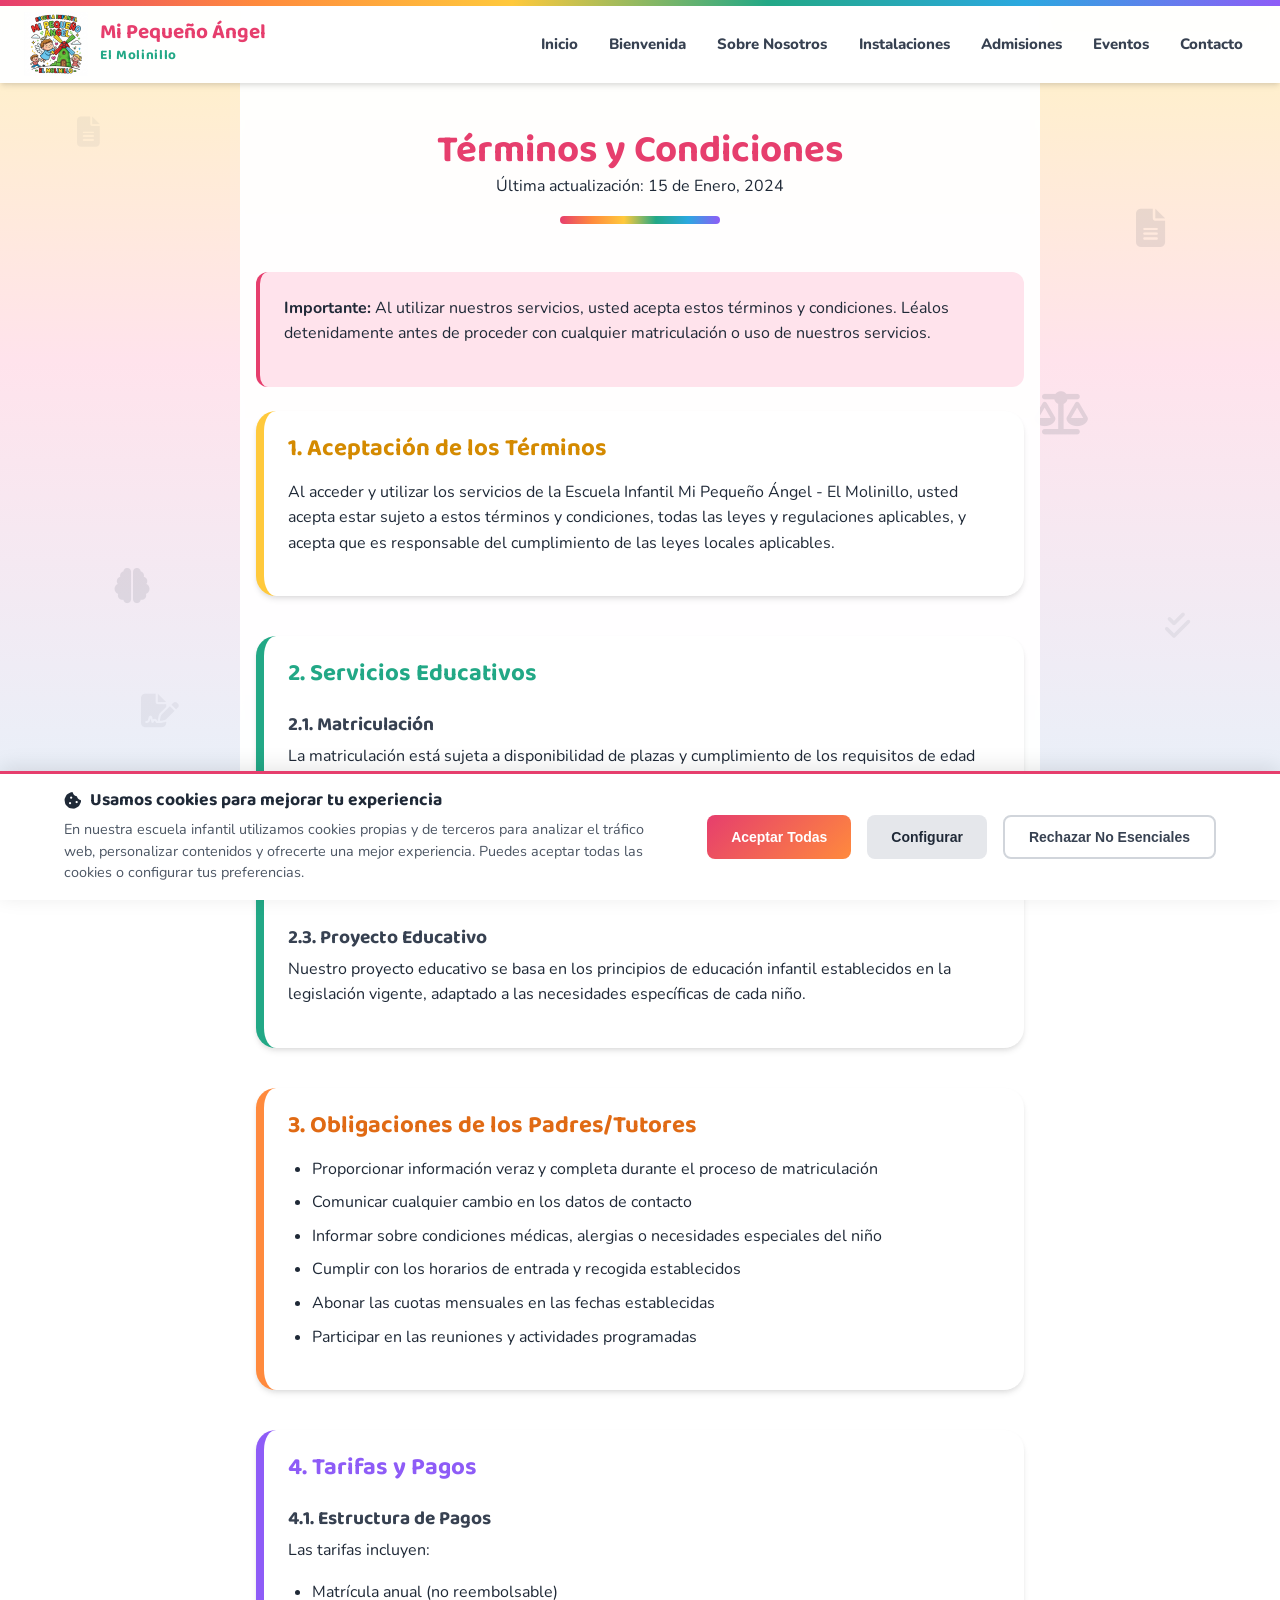
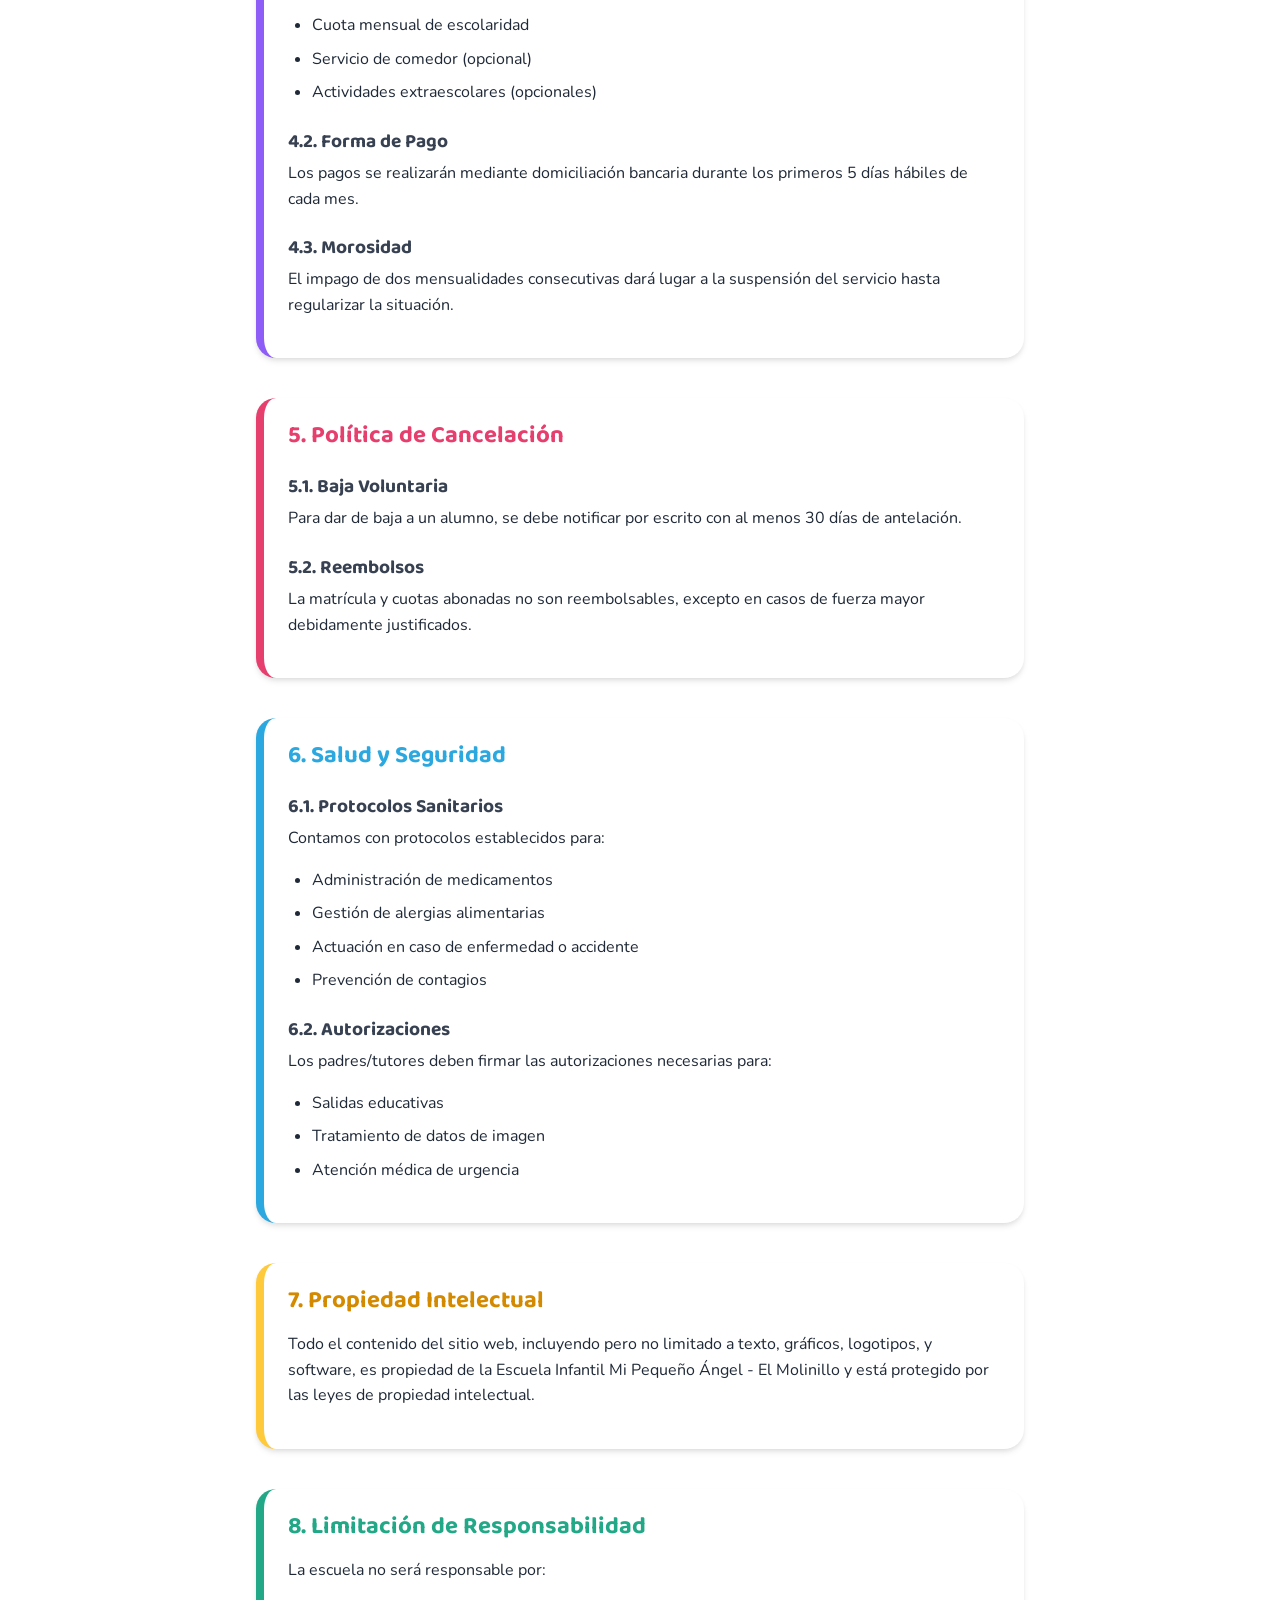
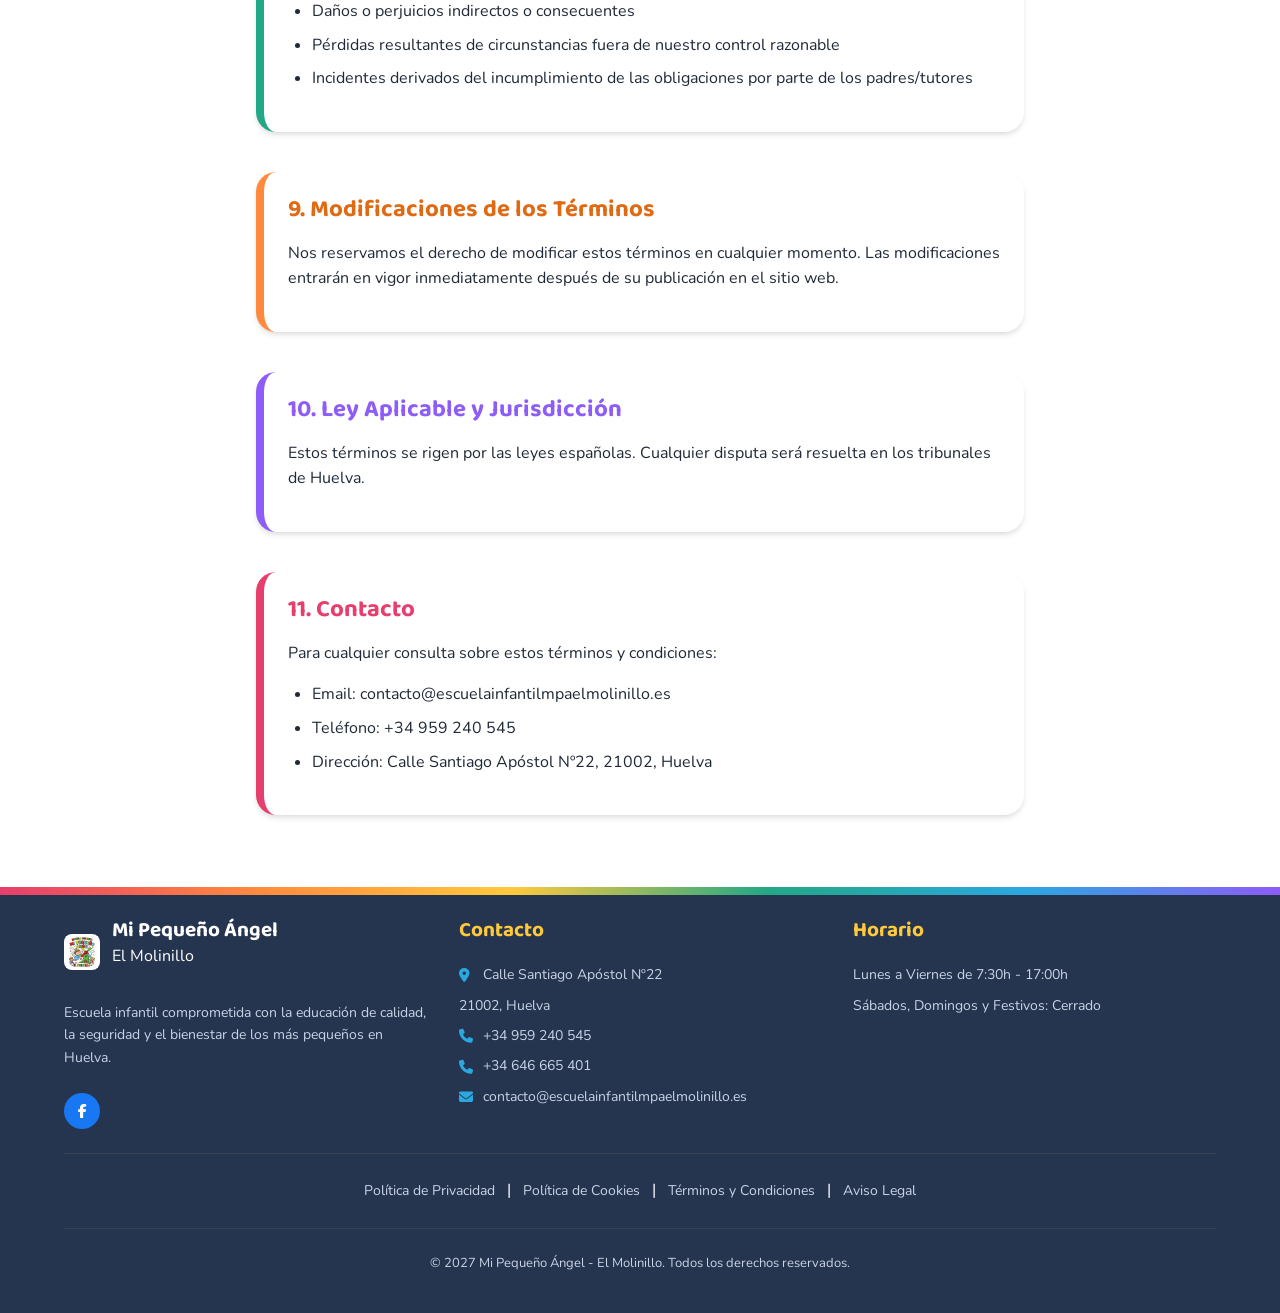
<file: terminos-condiciones.html>
<!DOCTYPE html>
<html lang="es">

<head>
    <meta charset="UTF-8">
    <meta name="viewport" content="width=device-width, initial-scale=1.0">
    <title>Términos y Condiciones</title>
    <link rel="icon" type="image/png" href="img/favicon.ico">
    <link rel="stylesheet" href="https://cdnjs.cloudflare.com/ajax/libs/font-awesome/6.4.0/css/all.min.css">
    <link rel="preconnect" href="https://fonts.googleapis.com">
    <link rel="preconnect" href="https://fonts.gstatic.com" crossorigin>
    <link rel="stylesheet" href="https://fonts.googleapis.com/css2?family=Baloo+2:wght@600;700;800&family=Nunito:wght@400;600;700;800&display=swap">
    <link rel="stylesheet" href="styles.css">
    <style>
        .policy-content {
            max-width: 800px;
            margin: 0 auto;
            padding: 2rem 1rem;
        }

        .policy-header {
            text-align: center;
            margin-bottom: 3rem;
            padding-top: 6rem;
        }

        .policy-section {
            margin-bottom: 2.5rem;
        }

        .policy-section h2 {
            color: var(--primary-pink);
            margin-bottom: 1rem;
            font-size: 1.5rem;
        }

        .policy-section h3 {
            color: var(--gray-700);
            margin: 1.5rem 0 0.5rem 0;
            font-size: 1.2rem;
        }

        .policy-section ul {
            margin-left: 1.5rem;
            margin-bottom: 1rem;
        }

        .policy-section li {
            margin-bottom: 0.5rem;
        }

        .back-button {
            display: inline-block;
            margin-top: 2rem;
            padding: 0.75rem 1.5rem;
            background: var(--gradient-pink);
            color: white;
            border-radius: 9999px;
            text-decoration: none;
            font-weight: 600;
            transition: var(--transition);
        }

        .back-button:hover {
            transform: translateY(-2px);
            box-shadow: var(--shadow-lg);
        }

        .highlight-box {
            background: var(--light-pink);
            padding: 1.5rem;
            border-radius: var(--border-radius);
            margin: 1.5rem 0;
            border-left: 4px solid var(--primary-pink);
        }

        .terms-background {
            position: fixed;
            top: 0;
            left: 0;
            width: 100%;
            height: 100%;
            pointer-events: none;
            z-index: -1;
            overflow: hidden;
        }

        .floating-doc {
            position: absolute;
            font-size: 2rem;
            color: rgba(107, 114, 128, 0.1);
            animation: floatTerms 18s infinite linear;
            pointer-events: none;
            font-family: 'Font Awesome 6 Free';
            font-weight: 900;
        }

        .floating-doc:nth-child(1) {
            top: 12%;
            left: 6%;
            animation-delay: 0s;
            font-size: 1.9rem;
            color: rgba(107, 114, 128, 0.08);
        }

        .floating-doc:nth-child(2) {
            top: 22%;
            right: 9%;
            animation-delay: 2.5s;
            font-size: 2.4rem;
            color: rgba(75, 85, 99, 0.12);
        }

        .floating-doc:nth-child(3) {
            bottom: 18%;
            left: 11%;
            animation-delay: 5s;
            font-size: 2.1rem;
            color: rgba(107, 114, 128, 0.09);
        }

        .floating-doc:nth-child(4) {
            top: 42%;
            right: 15%;
            animation-delay: 7.5s;
            font-size: 2.7rem;
            color: rgba(75, 85, 99, 0.15);
        }

        .floating-doc:nth-child(5) {
            bottom: 28%;
            right: 7%;
            animation-delay: 10s;
            font-size: 1.8rem;
            color: rgba(107, 114, 128, 0.11);
        }

        .floating-doc:nth-child(6) {
            top: 62%;
            left: 9%;
            animation-delay: 12.5s;
            font-size: 2.2rem;
            color: rgba(75, 85, 99, 0.13);
        }

        .floating-doc:nth-child(7) {
            bottom: 45%;
            right: 22%;
            animation-delay: 15s;
            font-size: 1.6rem;
            color: rgba(107, 114, 128, 0.07);
        }

        /* Iconos de documentos y legal */
        .floating-doc:nth-child(1)::before {
            content: '\f15c';
        }

        /* Documento */
        .floating-doc:nth-child(2)::before {
            content: '\f0f6';
        }

        /* Página */
        .floating-doc:nth-child(3)::before {
            content: '\f573';
        }

        /* Contrato */
        .floating-doc:nth-child(4)::before {
            content: '\f24e';
        }

        /* Balance */
        .floating-doc:nth-child(5)::before {
            content: '\f560';
        }

        /* Ley */
        .floating-doc:nth-child(6)::before {
            content: '\f5dc';
        }

        /* Check legal */
        .floating-doc:nth-child(7)::before {
            content: '\f328';
        }

        /* Firma */

        @keyframes floatTerms {
            0% {
                transform: translateX(0px) translateY(0px) rotate(0deg);
            }

            25% {
                transform: translateX(10px) translateY(-12px) rotate(5deg);
            }

            50% {
                transform: translateX(0px) translateY(0px) rotate(0deg);
            }

            75% {
                transform: translateX(-10px) translateY(12px) rotate(-5deg);
            }

            100% {
                transform: translateX(0px) translateY(0px) rotate(0deg);
            }
        }

        .policy-content {
            position: relative;
            z-index: 1;
            background: rgba(255, 255, 255, 0.95);
            backdrop-filter: blur(2px);
        }
    </style>
</head>

<body>
    <div class="terms-background">
        <div class="floating-doc"></div>
        <div class="floating-doc"></div>
        <div class="floating-doc"></div>
        <div class="floating-doc"></div>
        <div class="floating-doc"></div>
        <div class="floating-doc"></div>
        <div class="floating-doc"></div>
    </div>

    <!-- Encabezado -->
    <header>
        <div class="header-container">
            <a href="index.html" class="logo" aria-label="Mi Pequeño Ángel - El Molinillo, ir al inicio">
                <span class="logo-img">
                    <img src="img/logo.jpg?v=2" alt="Logo Escuela Infantil Mi Pequeño Ángel - El Molinillo">
                </span>
                <div class="logo-text">
                    <h1>Mi Pequeño Ángel</h1>
                    <p>El Molinillo</p>
                </div>
            </a>

            <!-- Menú de navegación -->
            <nav class="nav-menu">
                <a href="index.html" class="nav-link">Inicio</a>
                <a href="index.html#welcome" class="nav-link">Bienvenida</a>
                <a href="index.html#about" class="nav-link">Sobre Nosotros</a>
                <a href="index.html#facilities" class="nav-link">Instalaciones</a>
                <a href="index.html#admissions" class="nav-link">Admisiones</a>
                <a href="index.html#news" class="nav-link">Eventos</a>
                <a href="index.html#contact" class="nav-link">Contacto</a>
            </nav>
        </div>
    </header>

    <!-- Contenido de Términos y Condiciones -->
    <main class="policy-content">
        <div class="policy-header">
            <h1>Términos y Condiciones</h1>
            <p>Última actualización: 15 de Enero, 2024</p>
        </div>

        <div class="highlight-box">
            <p><strong>Importante:</strong> Al utilizar nuestros servicios, usted acepta estos términos y condiciones.
                Léalos detenidamente antes de proceder con cualquier matriculación o uso de nuestros servicios.</p>
        </div>

        <div class="policy-section">
            <h2>1. Aceptación de los Términos</h2>
            <p>Al acceder y utilizar los servicios de la Escuela Infantil Mi Pequeño Ángel - El Molinillo, usted acepta
                estar sujeto a estos términos y condiciones, todas las leyes y regulaciones aplicables, y acepta que es
                responsable del cumplimiento de las leyes locales aplicables.</p>
        </div>

        <div class="policy-section">
            <h2>2. Servicios Educativos</h2>

            <h3>2.1. Matriculación</h3>
            <p>La matriculación está sujeta a disponibilidad de plazas y cumplimiento de los requisitos de edad
                establecidos por la legislación educativa vigente.</p>

            <h3>2.2. Horarios y Calendario</h3>
            <p>Nos regimos por el calendario escolar oficial establecido por la Consejería de Educación. Los horarios
                pueden variar según las necesidades organizativas del centro.</p>

            <h3>2.3. Proyecto Educativo</h3>
            <p>Nuestro proyecto educativo se basa en los principios de educación infantil establecidos en la legislación
                vigente, adaptado a las necesidades específicas de cada niño.</p>
        </div>

        <div class="policy-section">
            <h2>3. Obligaciones de los Padres/Tutores</h2>
            <ul>
                <li>Proporcionar información veraz y completa durante el proceso de matriculación</li>
                <li>Comunicar cualquier cambio en los datos de contacto</li>
                <li>Informar sobre condiciones médicas, alergias o necesidades especiales del niño</li>
                <li>Cumplir con los horarios de entrada y recogida establecidos</li>
                <li>Abonar las cuotas mensuales en las fechas establecidas</li>
                <li>Participar en las reuniones y actividades programadas</li>
            </ul>
        </div>

        <div class="policy-section">
            <h2>4. Tarifas y Pagos</h2>

            <h3>4.1. Estructura de Pagos</h3>
            <p>Las tarifas incluyen:</p>
            <ul>
                <li>Matrícula anual (no reembolsable)</li>
                <li>Cuota mensual de escolaridad</li>
                <li>Servicio de comedor (opcional)</li>
                <li>Actividades extraescolares (opcionales)</li>
            </ul>

            <h3>4.2. Forma de Pago</h3>
            <p>Los pagos se realizarán mediante domiciliación bancaria durante los primeros 5 días hábiles de cada mes.
            </p>

            <h3>4.3. Morosidad</h3>
            <p>El impago de dos mensualidades consecutivas dará lugar a la suspensión del servicio hasta regularizar la
                situación.</p>
        </div>

        <div class="policy-section">
            <h2>5. Política de Cancelación</h2>

            <h3>5.1. Baja Voluntaria</h3>
            <p>Para dar de baja a un alumno, se debe notificar por escrito con al menos 30 días de antelación.</p>

            <h3>5.2. Reembolsos</h3>
            <p>La matrícula y cuotas abonadas no son reembolsables, excepto en casos de fuerza mayor debidamente
                justificados.</p>
        </div>

        <div class="policy-section">
            <h2>6. Salud y Seguridad</h2>

            <h3>6.1. Protocolos Sanitarios</h3>
            <p>Contamos con protocolos establecidos para:</p>
            <ul>
                <li>Administración de medicamentos</li>
                <li>Gestión de alergias alimentarias</li>
                <li>Actuación en caso de enfermedad o accidente</li>
                <li>Prevención de contagios</li>
            </ul>

            <h3>6.2. Autorizaciones</h3>
            <p>Los padres/tutores deben firmar las autorizaciones necesarias para:</p>
            <ul>
                <li>Salidas educativas</li>
                <li>Tratamiento de datos de imagen</li>
                <li>Atención médica de urgencia</li>
            </ul>
        </div>

        <div class="policy-section">
            <h2>7. Propiedad Intelectual</h2>
            <p>Todo el contenido del sitio web, incluyendo pero no limitado a texto, gráficos, logotipos, y software, es
                propiedad de la Escuela Infantil Mi Pequeño Ángel - El Molinillo y está protegido por las leyes de
                propiedad intelectual.</p>
        </div>

        <div class="policy-section">
            <h2>8. Limitación de Responsabilidad</h2>
            <p>La escuela no será responsable por:</p>
            <ul>
                <li>Daños o perjuicios indirectos o consecuentes</li>
                <li>Pérdidas resultantes de circunstancias fuera de nuestro control razonable</li>
                <li>Incidentes derivados del incumplimiento de las obligaciones por parte de los padres/tutores</li>
            </ul>
        </div>

        <div class="policy-section">
            <h2>9. Modificaciones de los Términos</h2>
            <p>Nos reservamos el derecho de modificar estos términos en cualquier momento. Las modificaciones entrarán
                en vigor inmediatamente después de su publicación en el sitio web.</p>
        </div>

        <div class="policy-section">
            <h2>10. Ley Aplicable y Jurisdicción</h2>
            <p>Estos términos se rigen por las leyes españolas. Cualquier disputa será resuelta en los tribunales de
                Huelva.</p>
        </div>

        <div class="policy-section">
            <h2>11. Contacto</h2>
            <p>Para cualquier consulta sobre estos términos y condiciones:</p>
            <ul>
                <li>Email: contacto@escuelainfantilmpaelmolinillo.es</li>
                <li>Teléfono: +34 959 240 545</li>
                <li>Dirección: Calle Santiago Apóstol Nº22, 21002, Huelva</li>
            </ul>
        </div>
    </main>

    <!-- Footer -->
    <footer>
        <div class="container">
            <div class="footer-content">
                <div class="footer-column">
                    <div class="footer-logo">
                        <div class="footer-logo-icon">
                            <img src="img/logo.jpg?v=2" alt="Logo Escuela Infantil Mi Pequeño Ángel - El Molinillo"
                                style="width: 100%; height: 100%; object-fit: contain;">
                        </div>
                        <div>
                            <h3>Mi Pequeño Ángel</h3>
                            <p>El Molinillo</p>
                        </div>
                    </div>
                    <p class="footer-text">Escuela infantil comprometida con la educación de calidad, la seguridad y el
                        bienestar de los más pequeños en Huelva.</p>
                    <div class="social-links">
                        <a href="https://www.facebook.com/p/Mi-Peque%C3%B1o-%C3%81ngel-El-Molinillo-100089891724170/"
                            class="social-link" target="_blank" aria-label="Facebook">
                            <i class="fab fa-facebook-f"></i>
                        </a>
                    </div>
                </div>
                <div class="footer-column">
                    <h4>Contacto</h4>
                    <div class="footer-contact">
                        <p><i class="fas fa-map-marker-alt"></i> Calle Santiago Apóstol Nº22</p>
                        <p>21002, Huelva</p>
                        <p><i class="fas fa-phone"></i> +34 959 240 545</p>
                        <p><i class="fas fa-phone"></i> +34 646 665 401</p>
                        <p><i class="fas fa-envelope"></i> contacto@escuelainfantilmpaelmolinillo.es</p>
                    </div>
                </div>
                <div class="footer-column">
                    <h4>Horario</h4>
                    <div class="footer-hours">
                        <p>Lunes a Viernes de 7:30h - 17:00h</p>
                        <p>Sábados, Domingos y Festivos: Cerrado</p>
                    </div>
                </div>
            </div>

            <!-- Políticas en el pie de página -->
            <div class="footer-policies">
                <a href="politica-privacidad.html">Política de Privacidad</a> |
                <a href="politica-cookies.html">Política de Cookies</a> |
                <a href="terminos-condiciones.html">Términos y Condiciones</a> |
                <a href="aviso-legal.html">Aviso Legal</a>
            </div>

            <div class="copyright">
                <p>&copy; 2027 Mi Pequeño Ángel - El Molinillo. Todos los derechos reservados.</p>
            </div>
        </div>
    </footer>

    <script src="script.js"></script>

    <!-- Banner de Cookies -->
    <div id="cookieBanner" class="cookie-banner-full">
        <div class="container">
            <div class="cookie-content-full">
                <div class="cookie-text-full">
                    <h3><i class="fas fa-cookie-bite"></i> Usamos cookies para mejorar tu experiencia</h3>
                    <p>En nuestra escuela infantil utilizamos cookies propias y de terceros para analizar el tráfico
                        web, personalizar contenidos y ofrecerte una mejor experiencia. Puedes aceptar todas las cookies
                        o configurar tus preferencias.</p>
                </div>
                <div class="cookie-buttons-full">
                    <button id="acceptAllCookies" class="btn-cookie btn-cookie-primary">
                        Aceptar Todas
                    </button>
                    <button id="configureCookies" class="btn-cookie btn-cookie-secondary">
                        Configurar
                    </button>
                    <button id="rejectCookies" class="btn-cookie btn-cookie-outline">
                        Rechazar No Esenciales
                    </button>
                </div>
            </div>
        </div>
    </div>

    <!-- Modal de Configuración de Cookies -->
    <div id="cookieModal" class="cookie-modal">
        <div class="cookie-modal-content">
            <div class="cookie-modal-header">
                <h3><i class="fas fa-sliders-h"></i> Configuración de Cookies</h3>
                <button id="closeCookieModal" class="cookie-close">&times;</button>
            </div>
            <div class="cookie-modal-body">
                <div class="cookie-category">
                    <div class="cookie-category-header">
                        <label class="cookie-toggle">
                            <input type="checkbox" id="essentialCookies" checked disabled>
                            <span class="cookie-slider"></span>
                        </label>
                        <div class="cookie-category-info">
                            <h4>Cookies Esenciales</h4>
                            <p>Necesarias para el funcionamiento básico del sitio. No se pueden desactivar.</p>
                        </div>
                    </div>
                </div>

                <div class="cookie-category">
                    <div class="cookie-category-header">
                        <label class="cookie-toggle">
                            <input type="checkbox" id="performanceCookies">
                            <span class="cookie-slider"></span>
                        </label>
                        <div class="cookie-category-info">
                            <h4>Cookies de Rendimiento</h4>
                            <p>Nos ayudan a entender cómo interactúas con el sitio y mejorar nuestros servicios.</p>
                        </div>
                    </div>
                </div>

                <div class="cookie-category">
                    <div class="cookie-category-header">
                        <label class="cookie-toggle">
                            <input type="checkbox" id="functionalityCookies">
                            <span class="cookie-slider"></span>
                        </label>
                        <div class="cookie-category-info">
                            <h4>Cookies de Funcionalidad</h4>
                            <p>Permiten recordar tus preferencias y personalizar tu experiencia.</p>
                        </div>
                    </div>
                </div>

                <div class="cookie-category">
                    <div class="cookie-category-header">
                        <label class="cookie-toggle">
                            <input type="checkbox" id="marketingCookies">
                            <span class="cookie-slider"></span>
                        </label>
                        <div class="cookie-category-info">
                            <h4>Cookies de Marketing</h4>
                            <p>Utilizadas para mostrarte contenido y anuncios relevantes.</p>
                        </div>
                    </div>
                </div>
            </div>
            <div class="cookie-modal-footer">
                <button id="saveCookiePreferences" class="btn-cookie btn-cookie-primary">
                    Guardar Preferencias
                </button>
                <button id="acceptAllInModal" class="btn-cookie btn-cookie-secondary">
                    Aceptar Todas
                </button>
                <button id="rejectAllInModal" class="btn-cookie btn-cookie-outline">
                    Rechazar Todas
                </button>
            </div>
        </div>
    </div>
</body>

</html>
</file>
<file: styles.css>
/* Variables CSS */
:root {
    /* Colores del logo, más vivos */
    --c-pink: #e63e6d;
    --c-orange: #ff8a3d;
    --c-yellow: #ffc93c;
    --c-green: #22a886;
    --c-blue: #2ba8e0;
    --c-purple: #8e5cf7;
    --c-navy: #26354f;
    --tint-pink: #ffe3ec;
    --tint-orange: #ffecdc;
    --tint-yellow: #fff3c4;
    --tint-green: #ddf5ec;
    --tint-blue: #e3f3fc;
    --tint-purple: #efe6ff;
    --gradient-rainbow: linear-gradient(90deg, #e63e6d, #ff8a3d, #ffc93c, #22a886, #2ba8e0, #8e5cf7);

    --primary-pink: var(--c-pink);
    --primary-purple: var(--c-purple);
    --secondary-purple: #b496ff;
    --light-pink: var(--tint-pink);
    --light-purple: var(--tint-purple);
    --gradient-pink: linear-gradient(135deg, #e63e6d, #ff8a3d);
    --font-display: 'Baloo 2', 'Segoe UI', sans-serif;
    --white: #ffffff;
    --gray-50: #f9fafb;
    --gray-100: #f3f4f6;
    --gray-200: #e5e7eb;
    --gray-300: #d1d5db;
    --gray-400: #9ca3af;
    --gray-500: #6b7280;
    --gray-600: #4b5563;
    --gray-700: #374151;
    --gray-800: #1f2937;
    --green-500: #10b981;
    --yellow-500: #f59e0b;
    --blue-500: #3b82f6;
    --shadow-sm: 0 1px 2px 0 rgba(0, 0, 0, 0.05);
    --shadow-md: 0 4px 6px -1px rgba(0, 0, 0, 0.1), 0 2px 4px -1px rgba(0, 0, 0, 0.06);
    --shadow-lg: 0 10px 15px -3px rgba(0, 0, 0, 0.1), 0 4px 6px -2px rgba(0, 0, 0, 0.05);
    --transition: all 0.3s ease;
    --border-radius: 0.75rem;
}

/* Reset y base */
* {
    margin: 0;
    padding: 0;
    box-sizing: border-box;
}

body {
    font-family: 'Nunito', 'Segoe UI', Tahoma, Geneva, Verdana, sans-serif;
    line-height: 1.6;
    color: var(--gray-800);
    background-color: var(--white);
    overflow-x: hidden;
}

h1,
h2,
h3,
h4,
h5,
h6 {
    font-family: var(--font-display);
    font-weight: 700;
    line-height: 1.2;
}

p {
    margin-bottom: 1rem;
}

a {
    text-decoration: none;
    color: inherit;
}

img {
    max-width: 100%;
    height: auto;
    display: block;
}

.container {
    width: 100%;
    max-width: 1200px;
    margin: 0 auto;
    padding: 0 1.5rem;
}

.btn {
    display: inline-block;
    padding: 1rem 2rem;
    border-radius: 9999px;
    font-weight: 600;
    text-align: center;
    cursor: pointer;
    transition: var(--transition);
    border: 2px solid transparent;
    font-size: 1rem;
    width: 100%;
    max-width: 300px;
}

.btn-primary {
    background: var(--gradient-pink);
    color: var(--white);
    box-shadow: var(--shadow-lg);
}

.btn-primary:hover {
    transform: scale(1.02);
    box-shadow: 0 15px 20px -5px rgba(236, 72, 153, 0.3);
}

.btn-outline {
    background: transparent;
    color: var(--primary-pink);
    border-color: var(--primary-pink);
}

.btn-outline:hover {
    background: var(--primary-pink);
    color: var(--white);
}

.section {
    padding: 3rem 0;
}

.section-title {
    text-align: center;
    margin-bottom: 2rem;
}

.section-title h2 {
    font-size: 1.875rem;
    margin-bottom: 1rem;
    color: var(--gray-800);
}

.section-title p {
    color: var(--gray-600);
    max-width: 600px;
    margin: 0 auto;
    font-size: 1rem;
}

/* Elementos de Fondo Decorativos */
.background-elements {
    position: fixed;
    top: 0;
    left: 0;
    width: 100%;
    height: 100%;
    pointer-events: none;
    z-index: -1;
    overflow: hidden;
}

/* Elementos educativos flotantes */
.floating-element {
    position: absolute;
    font-size: 2rem;
    opacity: 0.1;
    animation: floatElement 20s infinite linear;
    pointer-events: none;
    z-index: 1;
}

.floating-element.element-1 {
    top: 10%;
    left: 5%;
    animation-delay: 0s;
    font-size: 2.5rem;
    opacity: 0.08;
    color: var(--primary-pink);
}

.floating-element.element-2 {
    top: 25%;
    right: 8%;
    animation-delay: 3s;
    font-size: 2.2rem;
    opacity: 0.12;
    color: var(--primary-purple);
}

.floating-element.element-3 {
    bottom: 20%;
    left: 12%;
    animation-delay: 6s;
    font-size: 2rem;
    opacity: 0.09;
    color: var(--green-500);
}

.floating-element.element-4 {
    top: 45%;
    right: 15%;
    animation-delay: 9s;
    font-size: 2.8rem;
    opacity: 0.15;
    color: var(--yellow-500);
}

.floating-element.element-5 {
    bottom: 30%;
    right: 6%;
    animation-delay: 12s;
    font-size: 1.8rem;
    opacity: 0.11;
    color: var(--blue-500);
}

.floating-element.element-6 {
    top: 65%;
    left: 8%;
    animation-delay: 15s;
    font-size: 2.3rem;
    opacity: 0.13;
    color: var(--primary-pink);
}

.floating-element.element-7 {
    top: 35%;
    left: 20%;
    animation-delay: 18s;
    font-size: 2.6rem;
    opacity: 0.14;
    color: var(--primary-purple);
}

.floating-element.element-8 {
    bottom: 15%;
    right: 20%;
    animation-delay: 21s;
    font-size: 2.1rem;
    opacity: 0.1;
    color: var(--green-500);
}

/* Formas abstractas */
.floating-shape {
    position: absolute;
    border-radius: 50%;
    background: linear-gradient(135deg, var(--primary-pink), var(--primary-purple));
    opacity: 0.03;
    animation: floatShape 25s infinite linear;
    pointer-events: none;
}

.floating-shape.shape-1 {
    width: 120px;
    height: 120px;
    top: 15%;
    right: 10%;
    animation-delay: 0s;
}

.floating-shape.shape-2 {
    width: 80px;
    height: 80px;
    bottom: 25%;
    left: 8%;
    animation-delay: 8s;
    background: linear-gradient(135deg, var(--green-500), var(--blue-500));
}

.floating-shape.shape-3 {
    width: 150px;
    height: 150px;
    top: 60%;
    right: 5%;
    animation-delay: 16s;
    background: linear-gradient(135deg, var(--yellow-500), var(--primary-pink));
}

.floating-shape.shape-4 {
    width: 100px;
    height: 100px;
    bottom: 10%;
    left: 15%;
    animation-delay: 24s;
    background: linear-gradient(135deg, var(--primary-purple), var(--green-500));
}

/* Animaciones */
@keyframes floatElement {
    0% {
        transform: translateY(0px) rotate(0deg) scale(1);
    }

    25% {
        transform: translateY(-20px) rotate(90deg) scale(1.1);
    }

    50% {
        transform: translateY(0px) rotate(180deg) scale(1);
    }

    75% {
        transform: translateY(20px) rotate(270deg) scale(0.9);
    }

    100% {
        transform: translateY(0px) rotate(360deg) scale(1);
    }
}

@keyframes floatShape {
    0% {
        transform: translate(0, 0) rotate(0deg);
    }

    33% {
        transform: translate(30px, -40px) rotate(120deg);
    }

    66% {
        transform: translate(-20px, 30px) rotate(240deg);
    }

    100% {
        transform: translate(0, 0) rotate(360deg);
    }
}

/* Asegurar que el contenido tenga buen contraste */
.hero,
.about,
.news,
.testimonials,
.instalaciones,
.admissions,
.contact {
    position: relative;
    z-index: 1;
}

/* Encabezado */
header {
    position: fixed;
    top: 0;
    left: 0;
    right: 0;
    background: var(--white);
    box-shadow: var(--shadow-md);
    z-index: 1000;
}

.header-container {
    display: flex;
    justify-content: space-between;
    align-items: center;
    padding: 1rem 1.5rem;
}

.logo {
    display: flex;
    align-items: center;
    gap: 0.75rem;
}

/* Logo cuadrado (1:1) */
.logo-img {
    display: block;
    width: 64px;
    height: 64px;
    flex-shrink: 0;
}

.logo-img img {
    display: block;
    width: 100%;
    height: 100%;
}

.logo-text h1 {
    font-size: 1.3rem;
    color: var(--c-pink);
    line-height: 1.1;
}

.logo-text p {
    font-family: var(--font-display);
    font-weight: 700;
    font-size: 0.85rem;
    color: var(--c-green);
    margin: 0;
    letter-spacing: 0.05em;
}

.nav-menu {
    display: flex;
    gap: 1.5rem;
}

.nav-link {
    font-weight: 600;
    color: var(--gray-700);
    transition: var(--transition);
    font-size: 0.9375rem;
}

.nav-link:hover,
.nav-link.active {
    color: var(--primary-pink);
}

/* Inicio */
.hero {
    position: relative;
    overflow: hidden;
    background:
        radial-gradient(circle at 10% 20%, rgba(255, 201, 60, 0.45), transparent 40%),
        radial-gradient(circle at 90% 15%, rgba(43, 168, 224, 0.35), transparent 40%),
        radial-gradient(circle at 75% 90%, rgba(230, 62, 109, 0.25), transparent 45%),
        linear-gradient(135deg, #fff6e0, #ffe8f0 50%, #e8f6ff);
    padding-top: 7rem;
    padding-bottom: 5rem;
}

.hero-blobs .blob {
    position: absolute;
    border-radius: 50%;
    opacity: 0.6;
    animation: blobFloat 9s ease-in-out infinite;
}

.blob-1 { width: 70px; height: 70px; background: var(--c-yellow); top: 18%; left: 3%; }
.blob-2 { width: 34px; height: 34px; background: var(--c-blue); top: 70%; left: 45%; animation-delay: 2s; }
.blob-3 { width: 50px; height: 50px; background: var(--c-pink); top: 12%; right: 4%; animation-delay: 4s; }
.blob-4 { width: 24px; height: 24px; background: var(--c-green); top: 55%; left: 8%; animation-delay: 6s; }

@keyframes blobFloat {
    0%, 100% { transform: translateY(0) scale(1); }
    50% { transform: translateY(-18px) scale(1.08); }
}

.hero-content {
    position: relative;
    display: grid;
    grid-template-columns: 1fr;
    gap: 2rem;
    align-items: center;
}

.hero-badge {
    display: inline-flex;
    align-items: center;
    gap: 0.5rem;
    background: var(--white);
    color: var(--c-purple);
    font-weight: 800;
    font-size: 0.85rem;
    padding: 0.45rem 1rem;
    border-radius: 9999px;
    box-shadow: 0 4px 0 var(--tint-purple), var(--shadow-md);
    margin-bottom: 1rem;
}

.hero-text h1 {
    font-size: 2rem;
    margin-bottom: 1rem;
    line-height: 1.15;
    color: var(--c-navy);
}

.rainbow-letters {
    display: block;
    font-size: 1.45em;
    font-weight: 800;
    letter-spacing: 0.01em;
    text-shadow: 0 3px 0 rgba(38, 53, 79, 0.12);
}

/* inline (no inline-block) para que el móvil no parta las palabras entre letras */
.rainbow-letters span {
    display: inline;
}

@media (max-width: 480px) {
    .rainbow-letters {
        font-size: 1.15em;
    }
}

@media (min-width: 768px) {
    .rainbow-letters span {
        display: inline-block;
    }
}

.rainbow-letters span:nth-child(6n+1) { color: var(--c-pink); }
.rainbow-letters span:nth-child(6n+2) { color: var(--c-blue); }
.rainbow-letters span:nth-child(6n+3) { color: #f2a900; }
.rainbow-letters span:nth-child(6n+4) { color: var(--c-green); }
.rainbow-letters span:nth-child(6n+5) { color: var(--c-orange); }
.rainbow-letters span:nth-child(6n+6) { color: var(--c-purple); }

.rainbow-letters span:hover {
    animation: letterBounce 0.5s ease;
}

@keyframes letterBounce {
    50% { transform: translateY(-10px) rotate(-6deg); }
}

.hero-text h1 small {
    display: block;
    font-size: 0.6em;
    color: var(--c-green);
    margin-top: 0.25rem;
}

.hero-text p {
    font-size: 1.125rem;
    color: var(--gray-700);
    margin-bottom: 1.5rem;
}

.hero-buttons {
    display: flex;
    flex-direction: column;
    gap: 1rem;
    align-items: center;
}

.hero-stats {
    list-style: none;
    display: grid;
    grid-template-columns: repeat(2, 1fr);
    gap: 0.75rem;
    margin-top: 2rem;
}

.hero-stats li {
    background: var(--white);
    border-radius: 1rem;
    padding: 0.6rem 0.5rem;
    text-align: center;
    border-bottom: 5px solid;
    box-shadow: var(--shadow-md);
}

.hero-stats strong {
    display: block;
    font-family: var(--font-display);
    font-size: 1.5rem;
    line-height: 1.1;
}

.hero-stats strong i {
    font-size: 0.8em;
    color: var(--c-yellow);
}

.hero-stats li > span {
    font-size: 0.8rem;
    font-weight: 700;
    color: var(--gray-600);
}

.stat-pink { border-color: var(--c-pink) !important; }
.stat-pink strong { color: var(--c-pink); }
.stat-blue { border-color: var(--c-blue) !important; }
.stat-blue strong { color: var(--c-blue); }
.stat-yellow { border-color: var(--c-yellow) !important; }
.stat-yellow strong { color: #e09a00; }
.stat-green { border-color: var(--c-green) !important; }
.stat-green strong { color: var(--c-green); }

.hero-image {
    position: relative;
    padding-bottom: 2rem;
}

.hero-illustration {
    width: 100%;
    filter: drop-shadow(0 18px 24px rgba(38, 53, 79, 0.15));
    animation: heroFloat 6s ease-in-out infinite;
}

@keyframes heroFloat {
    0%, 100% { transform: translateY(0); }
    50% { transform: translateY(-10px); }
}

.hero-photo {
    position: absolute;
    left: -1rem;
    top: 0;
    width: 32%;
    background: var(--white);
    padding: 0.4rem 0.4rem 0.2rem;
    border-radius: 0.75rem;
    box-shadow: var(--shadow-lg);
    transform: rotate(-6deg);
}

.hero-photo img {
    border-radius: 0.5rem;
    aspect-ratio: 4 / 3;
    object-fit: cover;
    width: 100%;
}

.hero-photo figcaption {
    font-family: var(--font-display);
    font-weight: 700;
    text-align: center;
    color: var(--c-pink);
    font-size: 0.9rem;
}

.hero-wave {
    position: absolute;
    left: 0;
    bottom: -1px;
    width: 100%;
    height: 60px;
    display: block;
}

/* Tarjetas destacadas del inicio */
.highlights {
    position: relative;
    z-index: 1;
    padding: 1rem 0 3rem;
    background: var(--white);
}

.highlights-grid {
    display: grid;
    grid-template-columns: 1fr;
    gap: 1.25rem;
}

.highlight-card {
    border-radius: 1.5rem;
    padding: 1.25rem 1.25rem 1.5rem;
    text-align: center;
    transition: var(--transition);
    border: 3px solid transparent;
}

.highlight-card:hover {
    transform: translateY(-6px) rotate(-1deg);
}

.highlight-card img {
    width: 100%;
    max-width: 200px;
    margin: 0 auto 0.5rem;
}

.highlight-card h3 {
    font-size: 1.35rem;
    margin-bottom: 0.4rem;
}

.highlight-card p {
    margin: 0;
    color: var(--gray-700);
    font-size: 0.95rem;
}

.hl-pink { background: var(--tint-pink); border-color: #ffc2d4; }
.hl-pink h3 { color: var(--c-pink); }
.hl-yellow { background: var(--tint-yellow); border-color: #ffe08a; }
.hl-yellow h3 { color: #d48a00; }
.hl-green { background: var(--tint-green); border-color: #a8e6cf; }
.hl-green h3 { color: var(--c-green); }
.hl-blue { background: var(--tint-blue); border-color: #a9dcf5; }
.hl-blue h3 { color: var(--c-blue); }

/* Sección de Bienvenida */
.welcome {
    background: var(--gray-50);
}

.welcome-content {
    display: grid;
    grid-template-columns: 1fr;
    gap: 2rem;
    align-items: center;
}

.welcome-text h2 {
    font-size: 1.75rem;
    margin-bottom: 1.25rem;
    color: var(--gray-800);
}

.welcome-text p {
    color: var(--gray-600);
    margin-bottom: 1.25rem;
    font-size: 1rem;
}

.welcome-features {
    display: grid;
    grid-template-columns: repeat(2, 1fr);
    gap: 1rem;
    margin-top: 1.5rem;
}

.feature-item {
    display: flex;
    align-items: center;
    gap: 0.5rem;
    font-weight: 600;
    font-size: 0.875rem;
}

.feature-item i {
    width: 20px;
    height: 20px;
    display: flex;
    align-items: center;
    justify-content: center;
    border-radius: 50%;
    font-size: 0.75rem;
    background: var(--light-pink);
    color: var(--primary-pink);
}

.welcome-image {
    border-radius: var(--border-radius);
    overflow: hidden;
    box-shadow: var(--shadow-md);
}

/* Opiniones */
.testimonials {
    padding: 3rem 0 2rem;
}

.testimonials-grid {
    display: grid;
    grid-template-columns: 1fr;
    gap: 1.5rem;
}

.testimonial-card {
    background: linear-gradient(135deg, var(--light-pink), var(--light-purple));
    padding: 1.25rem;
    border-radius: var(--border-radius);
    box-shadow: var(--shadow-md);
}

.testimonial-stars {
    color: #fbbf24;
    margin-bottom: 0.75rem;
    font-size: 0.875rem;
}

.testimonial-text {
    font-style: italic;
    color: var(--gray-700);
    margin-bottom: 0.75rem;
    font-size: 0.9375rem;
}

.testimonial-author {
    font-weight: 600;
    color: var(--gray-800);
    font-size: 0.9375rem;
}

/* Nosotros */
.about {
    background: var(--gray-50);
}

.about-content {
    display: grid;
    grid-template-columns: 1fr;
    gap: 2rem;
    align-items: center;
}

.about-text h2 {
    font-size: 1.75rem;
    margin-bottom: 1.25rem;
}

.about-text p {
    color: var(--gray-600);
    margin-bottom: 1.25rem;
    font-size: 1rem;
}

.about-values {
    display: grid;
    grid-template-columns: repeat(2, 1fr);
    gap: 0.75rem;
    margin-top: 1.5rem;
}

.value-item {
    display: flex;
    align-items: center;
    gap: 0.5rem;
    font-weight: 600;
    font-size: 0.875rem;
}

.value-item i {
    width: 20px;
    height: 20px;
    display: flex;
    align-items: center;
    justify-content: center;
    border-radius: 50%;
    font-size: 0.75rem;
}

.value-item:nth-child(1) i {
    background: var(--light-pink);
    color: var(--primary-pink);
}

.value-item:nth-child(2) i {
    background: var(--light-purple);
    color: var(--primary-purple);
}

.value-item:nth-child(3) i {
    background: #dcfce7;
    color: var(--green-500);
}

.value-item:nth-child(4) i {
    background: #fef3c7;
    color: var(--yellow-500);
}

.about-team {
    background: var(--light-pink);
    padding: 1.25rem;
    border-radius: var(--border-radius);
    box-shadow: var(--shadow-md);
}

.about-team h3 {
    font-size: 1.25rem;
    margin-bottom: 1.25rem;
}

.team-member {
    display: flex;
    align-items: center;
    gap: 0.75rem;
    margin-bottom: 1rem;
}

.team-member:last-child {
    margin-bottom: 0;
}

.team-avatar {
    width: 60px;
    height: 60px;
    border-radius: 50%;
    background: var(--gray-200);
    display: flex;
    align-items: center;
    justify-content: center;
    color: var(--gray-600);
    font-size: 1.5rem;
}

.team-info h4 {
    font-weight: 600;
    margin-bottom: 0.25rem;
    font-size: 0.9375rem;
}

.team-info p {
    font-size: 0.75rem;
    color: var(--gray-600);
    margin: 0;
}

/* Instalaciones */
.instalaciones {
    background: linear-gradient(135deg, var(--light-pink), var(--light-purple));
}

.facilities-grid {
    display: grid;
    grid-template-columns: 1fr;
    gap: 1.5rem;
}

.facility-card {
    border-radius: var(--border-radius);
    overflow: hidden;
    box-shadow: var(--shadow-md);
    transition: var(--transition);
    background: var(--white);
    height: 100%;
    display: flex;
    flex-direction: column;
}

.facility-card:hover {
    transform: translateY(-3px);
    box-shadow: var(--shadow-lg);
}

.facility-image {
    height: 200px;
    background: var(--gradient-pink);
    display: flex;
    align-items: center;
    justify-content: center;
    overflow: hidden;
    position: relative;
}

.facility-image img {
    width: 100%;
    height: 100%;
    object-fit: cover;
    transition: var(--transition);
}

.facility-card:hover .facility-image img {
    transform: scale(1.05);
}

.facility-content {
    padding: 1.25rem;
    background: var(--white);
    flex-grow: 1;
    display: flex;
    flex-direction: column;
    justify-content: center;
}

.facility-content h3 {
    font-size: 1.125rem;
    margin-bottom: 0.5rem;
    color: var(--gray-800);
    text-align: center;
}

.facility-content p {
    color: var(--gray-600);
    font-size: 0.875rem;
    text-align: center;
    margin: 0;
}

/* Placeholder para imágenes que no cargan */
.facility-image::before {
    content: '';
    position: absolute;
    top: 0;
    left: 0;
    width: 100%;
    height: 100%;
    background: linear-gradient(135deg, var(--primary-pink), var(--primary-purple));
    opacity: 0.1;
    z-index: 1;
}

.facility-image .placeholder-icon {
    position: absolute;
    font-size: 3rem;
    color: var(--white);
    opacity: 0.8;
    z-index: 2;
}

/* ====== GALERÍA DE INSTALACIONES ====== */
.facility-content {
    display: flex;
    flex-direction: column;
    gap: 0.5rem;
    align-items: center;
}

.facility-content p {
    margin: 0;
    font-size: 0.85rem;
    color: var(--gray-600);
}

.gallery-btn {
    background: var(--gradient-pink);
    border: none;
    color: #fff;
    padding: 0.5rem 1rem;
    border-radius: 9999px;
    cursor: pointer;
    font-weight: 600;
    transition: var(--transition);
    font-size: 0.8rem;
    box-shadow: var(--shadow-sm);
}

.gallery-btn:hover {
    transform: translateY(-2px);
    box-shadow: var(--shadow-md);
}

/* Modal */
.gallery-modal {
    display: none;
    position: fixed;
    inset: 0;
    background: rgba(0, 0, 0, 0.6);
    z-index: 9999;
    display: none;
    align-items: center;
    justify-content: center;
    padding: 1rem;
}

.gallery-modal.show {
    display: flex;
}

.gallery-modal-content {
    background: #fff;
    border-radius: var(--border-radius);
    max-width: 900px;
    width: 100%;
    position: relative;
    box-shadow: var(--shadow-lg);
    padding: 1.25rem 1.25rem 3.5rem;
}

.gallery-close {
    position: absolute;
    top: 0.75rem;
    right: 0.75rem;
    background: transparent;
    border: none;
    font-size: 2rem;
    cursor: pointer;
    color: #555;
    line-height: 1;
}

.gallery-image-wrapper {
    width: 100%;
    aspect-ratio: 16/9;
    background: #f3f4f6;
    border-radius: 0.75rem;
    overflow: hidden;
    display: flex;
    align-items: center;
    justify-content: center;
}

.gallery-image-wrapper img {
    width: 100%;
    height: 100%;
    object-fit: cover;
}

.gallery-controls {
    position: absolute;
    bottom: 1rem;
    left: 0;
    width: 100%;
    display: flex;
    gap: 1rem;
    align-items: center;
    justify-content: center;
    pointer-events: none;
}

.gallery-nav {
    background: rgba(255, 255, 255, 0.9);
    border: none;
    width: 36px;
    height: 36px;
    border-radius: 9999px;
    display: grid;
    place-items: center;
    cursor: pointer;
    pointer-events: auto;
    font-size: 1.25rem;
    color: #444;
    transition: 0.2s;
}

.gallery-nav:hover {
    background: #fff;
    transform: scale(1.05);
}

.gallery-title {
    background: rgba(255, 255, 255, 0.85);
    padding: 0.35rem 1rem;
    border-radius: 9999px;
    font-weight: 600;
    pointer-events: auto;
    font-size: 0.85rem;
}

/* Responsive */
@media (max-width: 768px) {
    .gallery-modal-content {
        padding-bottom: 4rem;
    }

    .gallery-controls {
        gap: 0.5rem;
    }
}

/* Admisiones */
.admissions {
    background: var(--white);
}

.admissions-content {
    display: grid;
    grid-template-columns: 1fr;
    gap: 2rem;
}

.contact-info {
    display: flex;
    flex-direction: column;
    gap: 1.5rem;
}

.contact-item {
    display: flex;
    gap: 0.75rem;
}

.contact-icon {
    width: 20px;
    height: 20px;
    display: flex;
    align-items: center;
    justify-content: center;
    flex-shrink: 0;
    font-size: 0.875rem;
}

.contact-icon:nth-child(1) {
    color: var(--primary-pink);
}

.contact-icon:nth-child(2) {
    color: var(--primary-purple);
}

.contact-icon:nth-child(3) {
    color: var(--green-500);
}

.contact-text h3 {
    font-size: 1rem;
    margin-bottom: 0.25rem;
}

.contact-text p {
    color: var(--gray-600);
    margin: 0;
    font-size: 0.875rem;
}

.pricing-card {
    background: linear-gradient(135deg, var(--light-pink), var(--light-purple));
    padding: 1.25rem;
    border-radius: var(--border-radius);
    color: var(--gray-800);
}

.pricing-card h3 {
    font-size: 1rem;
    margin-bottom: 0.5rem;
}

.pricing-card p {
    color: var(--gray-700);
    font-size: 0.875rem;
    margin: 0;
}

.form-group {
    margin-bottom: 1rem;
}

.form-group label {
    display: block;
    margin-bottom: 0.5rem;
    font-weight: 600;
    color: var(--gray-700);
    font-size: 0.9375rem;
}

.form-control {
    width: 100%;
    padding: 0.75rem;
    border: 1px solid var(--gray-300);
    border-radius: 0.5rem;
    font-size: 1rem;
    transition: var(--transition);
}

.form-control:focus {
    outline: none;
    border-color: var(--primary-pink);
    box-shadow: 0 0 0 3px rgba(236, 72, 153, 0.1);
}

.form-row {
    display: grid;
    grid-template-columns: 1fr;
    gap: 1rem;
}

.form-card {
    background: linear-gradient(135deg, var(--light-pink), var(--light-purple));
    padding: 1.5rem;
    border-radius: var(--border-radius);
}

.form-card h3 {
    font-size: 1.25rem;
    margin-bottom: 1.25rem;
    color: var(--gray-800);
}

/* Noticias y Eventos */
.news {
    background: var(--gray-50);
}

.news-grid {
    display: grid;
    grid-template-columns: 1fr;
    gap: 1.5rem;
}

.news-card {
    background: var(--white);
    border-radius: var(--border-radius);
    overflow: hidden;
    box-shadow: var(--shadow-md);
    transition: var(--transition);
}

.news-card:hover {
    box-shadow: var(--shadow-lg);
}

.news-image {
    height: 160px;
    background: var(--gray-200);
    background-size: cover;
    background-position: center;
    background-repeat: no-repeat;
    display: flex;
    align-items: center;
    justify-content: center;
    color: var(--gray-600);
    font-size: 2rem;
}

.news-content {
    padding: 1.25rem;
}

.news-date {
    display: flex;
    align-items: center;
    gap: 0.5rem;
    font-size: 0.875rem;
    color: var(--gray-500);
    margin-bottom: 0.75rem;
}

.news-content h3 {
    font-size: 1.125rem;
    margin-bottom: 0.5rem;
}

.news-content p {
    color: var(--gray-600);
    font-size: 0.875rem;
    margin-bottom: 0.75rem;
}

.news-read-more {
    color: var(--primary-pink);
    font-weight: 600;
    display: flex;
    align-items: center;
    gap: 0.25rem;
    font-size: 0.875rem;
    transition: var(--transition);
}

.news-read-more:hover {
    color: var(--primary-purple);
}

/* ----- Modal de Noticias ----- */
.modal {
    display: none;
    position: fixed;
    z-index: 999;
    padding-top: 100px;
    left: 0;
    top: 0;
    width: 100%;
    height: 100%;
    overflow: auto;
    background-color: rgba(0, 0, 0, 0.5);
}

.modal-content {
    background: white;
    margin: auto;
    padding: 2rem;
    border-radius: var(--border-radius, 10px);
    max-width: 600px;
    box-shadow: 0 5px 20px rgba(0, 0, 0, 0.2);
    animation: fadeIn 0.3s ease;
}

#modalTitle {
    margin-bottom: 1rem;
}

#modalText {
    white-space: pre-line;
}

.close-btn {
    float: right;
    font-size: 1.5rem;
    font-weight: bold;
    cursor: pointer;
    color: #666;
    transition: 0.2s;
}

.close-btn:hover {
    color: #000;
}

@keyframes fadeIn {
    from {
        opacity: 0;
        transform: scale(0.95);
    }

    to {
        opacity: 1;
        transform: scale(1);
    }
}

/* Contacto */
.contact {
    background: var(--white);
}

.contact-content {
    display: grid;
    grid-template-columns: 1fr;
    gap: 2rem;
}

.social-links {
    display: flex;
    gap: 0.75rem;
    margin-top: 1rem;
}

.social-link {
    width: 36px;
    height: 36px;
    border-radius: 50%;
    display: flex;
    align-items: center;
    justify-content: center;
    transition: var(--transition);
    font-size: 0.875rem;
}

.social-link:nth-child(1) {
    background: var(--light-pink);
    color: var(--primary-pink);
}

.social-link:nth-child(2) {
    background: var(--light-purple);
    color: var(--primary-purple);
}

.social-link:nth-child(3) {
    background: #dbeafe;
    color: var(--blue-500);
}

.social-link:hover {
    transform: translateY(-2px);
}

.map-container {
    margin-top: 2rem;
    border-radius: var(--border-radius);
    overflow: hidden;
    box-shadow: var(--shadow-md);
}

.map-container iframe {
    width: 100%;
    height: 250px;
    border: none;
}

/* Footer */
footer {
    background: var(--gray-800);
    color: var(--white);
    padding: 2rem 0 1.5rem;
}

.footer-content {
    display: grid;
    grid-template-columns: 1fr;
    gap: 2rem;
    margin-bottom: 1.5rem;
}

.footer-logo {
    display: flex;
    align-items: center;
    gap: 0.75rem;
    margin-bottom: 1rem;
}

.footer-logo-icon {
    width: 36px;
    height: 36px;
    background: var(--white);
    border-radius: 0.5rem;
    display: flex;
    align-items: center;
    justify-content: center;
    flex-shrink: 0;
    padding: 2px;
}

.footer-logo-icon img {
    width: 100%;
    height: 100%;
    object-fit: contain;
}

.footer-text {
    color: #9ca3af;
    margin-bottom: 1.5rem;
    font-size: 0.875rem;
}

.footer-column h4 {
    font-size: 1.125rem;
    margin-bottom: 1.25rem;
    color: var(--white);
}

.footer-contact p,
.footer-hours p {
    color: #9ca3af;
    margin-bottom: 0.5rem;
    display: flex;
    align-items: center;
    gap: 0.5rem;
    font-size: 0.875rem;
}

.footer-contact p i,
.footer-hours p i {
    width: 16px;
    color: #6b7280;
}

.footer-policies {
    text-align: center;
    margin-bottom: 1.5rem;
    padding-top: 1.5rem;
    border-top: 1px solid #374151;
}

.footer-policies a {
    color: #9ca3af;
    font-size: 0.875rem;
    transition: var(--transition);
    margin: 0 0.5rem;
}

.footer-policies a:hover {
    color: var(--white);
}

.copyright {
    text-align: center;
    padding-top: 1.5rem;
    border-top: 1px solid #374151;
    color: #9ca3af;
    font-size: 0.8125rem;
}

/* Banner de Cookies */
.cookie-banner-full {
    position: fixed;
    bottom: 0;
    left: 0;
    right: 0;
    background: var(--white);
    box-shadow: 0 -4px 20px rgba(0, 0, 0, 0.1);
    z-index: 9999;
    padding: 1rem 0;
    border-top: 3px solid var(--primary-pink);
    transform: translateY(100%);
    transition: transform 0.4s ease;
}

.cookie-banner-full.show {
    transform: translateY(0);
}

.cookie-content-full {
    display: flex;
    align-items: center;
    justify-content: space-between;
    gap: 2rem;
}

.cookie-text-full {
    flex: 1;
    max-width: 600px;
}

.cookie-text-full h3 {
    color: var(--gray-800);
    margin-bottom: 0.5rem;
    display: flex;
    align-items: center;
    gap: 0.5rem;
    font-size: 1.1rem;
}

.cookie-text-full p {
    color: var(--gray-600);
    font-size: 0.9rem;
    margin: 0;
    line-height: 1.5;
}

.cookie-buttons-full {
    display: flex;
    gap: 1rem;
    flex-shrink: 0;
}

/* Botones de Cookies */
.btn-cookie {
    padding: 0.75rem 1.5rem;
    border: none;
    border-radius: 0.5rem;
    font-weight: 600;
    cursor: pointer;
    transition: var(--transition);
    font-size: 0.875rem;
    white-space: nowrap;
}

.btn-cookie-primary {
    background: var(--gradient-pink);
    color: var(--white);
}

.btn-cookie-secondary {
    background: var(--gray-200);
    color: var(--gray-800);
}

.btn-cookie-outline {
    background: transparent;
    border: 2px solid var(--gray-300);
    color: var(--gray-700);
}

.btn-cookie:hover {
    transform: translateY(-2px);
    box-shadow: var(--shadow-md);
}

/* Modal de Configuración de Cookies */
.cookie-modal {
    display: none;
    position: fixed;
    top: 0;
    left: 0;
    width: 100%;
    height: 100%;
    background: rgba(0, 0, 0, 0.5);
    z-index: 10000;
    backdrop-filter: blur(5px);
}

.cookie-modal.show {
    display: flex;
    align-items: center;
    justify-content: center;
}

.cookie-modal-content {
    background: var(--white);
    border-radius: var(--border-radius);
    box-shadow: var(--shadow-lg);
    max-width: 500px;
    width: 90%;
    max-height: 80vh;
    overflow-y: auto;
    margin: 2rem;
}

.cookie-modal-header {
    padding: 1.5rem;
    border-bottom: 1px solid var(--gray-200);
    display: flex;
    justify-content: space-between;
    align-items: center;
}

.cookie-modal-header h3 {
    color: var(--gray-800);
    margin: 0;
    display: flex;
    align-items: center;
    gap: 0.5rem;
}

.cookie-close {
    background: none;
    border: none;
    font-size: 1.5rem;
    cursor: pointer;
    color: var(--gray-600);
    padding: 0;
    width: 30px;
    height: 30px;
    display: flex;
    align-items: center;
    justify-content: center;
    border-radius: 50%;
    transition: var(--transition);
}

.cookie-close:hover {
    background: var(--gray-100);
    color: var(--gray-800);
}

.cookie-modal-body {
    padding: 1.5rem;
}

.cookie-category {
    margin-bottom: 1.5rem;
    padding: 1rem;
    border: 1px solid var(--gray-200);
    border-radius: var(--border-radius);
    transition: var(--transition);
}

.cookie-category:hover {
    border-color: var(--primary-pink);
}

.cookie-category-header {
    display: flex;
    align-items: flex-start;
    gap: 1rem;
}

.cookie-toggle {
    position: relative;
    display: inline-block;
    width: 50px;
    height: 24px;
    flex-shrink: 0;
    margin-top: 0.25rem;
}

.cookie-toggle input {
    opacity: 0;
    width: 0;
    height: 0;
}

.cookie-slider {
    position: absolute;
    cursor: pointer;
    top: 0;
    left: 0;
    right: 0;
    bottom: 0;
    background-color: var(--gray-300);
    transition: var(--transition);
    border-radius: 24px;
}

.cookie-slider:before {
    position: absolute;
    content: "";
    height: 16px;
    width: 16px;
    left: 4px;
    bottom: 4px;
    background-color: white;
    transition: var(--transition);
    border-radius: 50%;
}

input:checked+.cookie-slider {
    background: var(--gradient-pink);
}

input:checked+.cookie-slider:before {
    transform: translateX(26px);
}

input:disabled+.cookie-slider {
    background-color: var(--gray-400);
    cursor: not-allowed;
}

.cookie-category-info h4 {
    color: var(--gray-800);
    margin: 0 0 0.25rem 0;
    font-size: 1rem;
}

.cookie-category-info p {
    color: var(--gray-600);
    font-size: 0.875rem;
    margin: 0;
    line-height: 1.4;
}

.cookie-modal-footer {
    padding: 1.5rem;
    border-top: 1px solid var(--gray-200);
    display: flex;
    gap: 0.75rem;
    flex-wrap: wrap;
}

/* Animaciones CSS - VERSIÓN RÁPIDA */
@keyframes fadeInUp {
    from {
        opacity: 0;
        transform: translateY(20px);
    }

    to {
        opacity: 1;
        transform: translateY(0);
    }
}

/* Animaciones iniciales rápidas */
.animate-on-load {
    opacity: 0;
    animation: fadeInUp 0.6s ease forwards;
}

.hero-content.animate-on-load {
    animation-delay: 0.1s;
}

.hero-image.animate-on-load {
    animation-delay: 0.2s;
}

.section-title.animate-on-load {
    animation-delay: 0.1s;
}

/* Animaciones al scroll rápidas */
.animate-on-scroll {
    opacity: 0;
    transform: translateY(20px);
    transition: all 0.4s ease;
}

.animate-on-scroll.animated {
    opacity: 1;
    transform: translateY(0);
}

/* Estilos y animaciones del NAV-MENU (CONSERVAR/AGREGAR) */
.nav-link {
    position: relative;
    transition: all 0.3s ease;
}

.nav-link::after {
    content: '';
    position: absolute;
    bottom: -5px;
    left: 0;
    width: 0;
    height: 2px;
    background: var(--gradient-pink);
    transition: width 0.3s ease;
}

.nav-link:hover::after,
.nav-link.active::after {
    width: 100%;
}

/* Header con animación suave */
header {
    transition: all 0.3s ease;
}

/* Responsive para el banner full width */
@media (max-width: 768px) {
    .cookie-content-full {
        flex-direction: column;
        gap: 1rem;
        text-align: center;
    }

    .cookie-text-full {
        max-width: none;
    }

    .cookie-buttons-full {
        flex-direction: column;
        width: 100%;
    }

    .btn-cookie {
        width: 100%;
    }

    .cookie-modal-footer {
        flex-direction: column;
    }

    .cookie-category-header {
        flex-direction: column;
        gap: 0.5rem;
    }

    .cookie-toggle {
        align-self: flex-start;
    }
}

@media (min-width: 769px) and (max-width: 1024px) {
    .cookie-content-full {
        gap: 1.5rem;
    }

    .cookie-buttons-full {
        flex-direction: column;
    }

    .btn-cookie {
        min-width: 160px;
    }
}

/* Responsive para tablets (768px - 1023px) */
@media (min-width: 768px) {
    .section {
        padding: 4rem 0;
    }

    .hero {
        padding-top: 7rem;
        padding-bottom: 4rem;
    }

    .hero-content {
        grid-template-columns: 1fr 1fr;
        gap: 2.5rem;
    }

    .hero-text h1 {
        font-size: 2.25rem;
    }

    .hero-text p {
        font-size: 1.25rem;
    }

    .hero-buttons {
        flex-direction: row;
        justify-content: flex-start;
    }

    .btn {
        width: auto;
        max-width: none;
    }

    .welcome-content {
        grid-template-columns: 1fr 1fr;
        gap: 2.5rem;
    }

    .testimonials-grid {
        grid-template-columns: repeat(2, 1fr);
    }

    .about-content {
        grid-template-columns: 1fr 1fr;
        gap: 2.5rem;
    }

    .about-values {
        grid-template-columns: repeat(2, 1fr);
    }

    .facilities-grid {
        grid-template-columns: repeat(2, 1fr);
    }

    .admissions-content {
        grid-template-columns: 1fr 1fr;
        gap: 2.5rem;
    }

    .news-grid {
        grid-template-columns: repeat(2, 1fr);
    }

    .contact-content {
        grid-template-columns: 1fr 1fr;
        gap: 2.5rem;
    }

    .footer-content {
        grid-template-columns: repeat(2, 1fr);
    }

    .form-row {
        grid-template-columns: 1fr 1fr;
    }
}

/* Responsive para desktop (1024px+) */
@media (min-width: 1024px) {
    .hero-content {
        grid-template-columns: 1fr 1fr;
    }

    .testimonials-grid {
        grid-template-columns: repeat(3, 1fr);
    }

    .facilities-grid {
        grid-template-columns: repeat(3, 1fr);
    }

    .news-grid {
        grid-template-columns: repeat(3, 1fr);
    }

    .footer-content {
        grid-template-columns: repeat(3, 1fr);
    }
}

/* Menu Mobile */
.menu-toggle {
    display: none;
    background: none;
    border: none;
    font-size: 1.25rem;
    cursor: pointer;
    color: var(--gray-800);
    padding: 0.5rem;
    border-radius: 0.375rem;
    transition: var(--transition);
}

.menu-toggle:hover {
    background: var(--gray-100);
}

@media (max-width: 767px) {
    .menu-toggle {
        display: block;
    }

    .nav-menu {
        display: none;
        position: absolute;
        top: 100%;
        left: 0;
        right: 0;
        background: var(--white);
        padding: 1rem;
        box-shadow: var(--shadow-md);
        flex-direction: column;
        gap: 1rem;
    }

    .nav-menu.active {
        display: flex;
    }
}

/* Contenedor del botón Valóranos - RESPONSIVE */
.rating-button-container {
    display: flex;
    justify-content: center;
    margin-top: 3rem;
    padding: 2rem 1rem;
}

.rating-btn {
    display: inline-flex;
    align-items: center;
    gap: 0.5rem;
    max-width: 280px;
    width: 100%;
    justify-content: center;
    padding: 1rem 2rem;
    font-size: 1rem;
    font-weight: 600;
    border-radius: 9999px;
    text-decoration: none;
    transition: all 0.3s ease;
}

/* Estilos responsive para móvil */
@media (max-width: 768px) {
    .rating-button-container {
        margin-top: 2rem;
        padding: 1.5rem 0.5rem;
    }

    .rating-btn {
        max-width: 100%;
        padding: 1rem 1.5rem;
        font-size: 0.95rem;
        margin: 0 1rem;
    }
}

@media (max-width: 480px) {
    .rating-button-container {
        margin-top: 1.5rem;
        padding: 1rem 0;
    }

    .rating-btn {
        padding: 0.875rem 1.25rem;
        font-size: 0.9rem;
        margin: 0 0.5rem;
    }
}

/* =========================================================
   REDISEÑO COLORIDO (colores del logo) - todas las páginas
   ========================================================= */

/* Cabecera con franja arcoíris */
header {
    background: rgba(255, 255, 255, 0.97);
    backdrop-filter: blur(6px);
}

header::before {
    content: '';
    display: block;
    height: 6px;
    background: var(--gradient-rainbow);
}

.header-container {
    padding: 0.4rem 1.5rem;
}

.nav-menu {
    align-items: center;
    gap: 0.35rem;
}

.nav-link {
    padding: 0.35rem 0.8rem;
    border-radius: 9999px;
    font-weight: 800;
}

.nav-link::after {
    display: none;
}

.nav-link:nth-child(6n+1):hover, .nav-link:nth-child(6n+1).active { background: var(--tint-pink); color: var(--c-pink); }
.nav-link:nth-child(6n+2):hover, .nav-link:nth-child(6n+2).active { background: var(--tint-orange); color: #e06a14; }
.nav-link:nth-child(6n+3):hover, .nav-link:nth-child(6n+3).active { background: var(--tint-yellow); color: #c98600; }
.nav-link:nth-child(6n+4):hover, .nav-link:nth-child(6n+4).active { background: var(--tint-green); color: var(--c-green); }
.nav-link:nth-child(6n+5):hover, .nav-link:nth-child(6n+5).active { background: var(--tint-blue); color: var(--c-blue); }
.nav-link:nth-child(6n+6):hover, .nav-link:nth-child(6n+6).active { background: var(--tint-purple); color: var(--c-purple); }

/* Botones */
.btn {
    font-weight: 800;
    font-family: var(--font-display);
    font-size: 1.05rem;
    letter-spacing: 0.01em;
}

.btn-primary {
    background: var(--gradient-pink);
    box-shadow: 0 6px 0 #b8264f, 0 12px 20px -6px rgba(230, 62, 109, 0.5);
}

.btn-primary:hover {
    box-shadow: 0 4px 0 #b8264f, 0 14px 22px -6px rgba(230, 62, 109, 0.55);
}

.btn-outline {
    background: var(--white);
    color: var(--c-blue);
    border: 3px solid var(--c-blue);
    box-shadow: 0 6px 0 #bfe4f6;
}

.btn-outline:hover {
    background: var(--c-blue);
    color: var(--white);
}

/* Títulos de sección con subrayado arcoíris ondulado */
.section-title h2,
.welcome-text h2,
.about-text h2,
.contact-info > h2 {
    font-size: 2.1rem;
    color: var(--c-navy);
    position: relative;
    display: inline-block;
    padding-bottom: 0.6rem;
}

.section-title h2::after,
.welcome-text h2::after,
.about-text h2::after,
.contact-info > h2::after {
    content: '';
    position: absolute;
    left: 0;
    right: 0;
    bottom: 0;
    height: 8px;
    background: var(--gradient-rainbow);
    -webkit-mask: radial-gradient(circle at 6px 0, transparent 5px, #000 5.5px) 0 0 / 12px 8px repeat-x;
    mask: radial-gradient(circle at 6px 0, transparent 5px, #000 5.5px) 0 0 / 12px 8px repeat-x;
}

/* Fondos de colores por sección */
.welcome { background: var(--tint-yellow); }
.testimonials { background: var(--tint-blue); padding: 4rem 0 2rem; }
.about { background: var(--tint-green); }
.instalaciones { background: linear-gradient(135deg, var(--tint-pink), var(--tint-purple)); }
#admissions { background: var(--white); }
.news { background: var(--tint-orange); }
#contact { background: var(--tint-purple); }

.welcome-image,
.about-team,
.form-card,
.pricing-card {
    border-radius: 1.5rem !important;
}

.welcome-image {
    border: 6px solid var(--white);
    box-shadow: 0 10px 0 var(--c-yellow), var(--shadow-lg);
    transform: rotate(2deg);
}

/* Iconos de características con colores alternos */
.feature-item i,
.value-item i {
    width: 34px;
    height: 34px;
    font-size: 0.95rem;
    color: var(--white) !important;
    flex-shrink: 0;
}

.feature-item:nth-child(4n+1) i, .value-item:nth-child(4n+1) i { background: var(--c-pink) !important; }
.feature-item:nth-child(4n+2) i, .value-item:nth-child(4n+2) i { background: var(--c-blue) !important; }
.feature-item:nth-child(4n+3) i, .value-item:nth-child(4n+3) i { background: var(--c-green) !important; }
.feature-item:nth-child(4n+4) i, .value-item:nth-child(4n+4) i { background: var(--c-orange) !important; }

.feature-item,
.value-item {
    background: var(--white);
    padding: 0.5rem 0.75rem;
    border-radius: 9999px;
    box-shadow: var(--shadow-sm);
}

.about-team {
    background: var(--white);
    border-top: 8px solid var(--c-green);
}

.about-team h3 {
    color: var(--c-green);
}

/* Reseñas */
.reviews-summary {
    display: flex;
    align-items: center;
    justify-content: center;
    gap: 1rem;
    background: var(--white);
    max-width: 380px;
    margin: 0 auto 2rem;
    padding: 0.9rem 1.5rem;
    border-radius: 9999px;
    box-shadow: var(--shadow-md);
}

.reviews-summary .google-logo {
    width: 36px;
    height: 36px;
}

.reviews-summary-score {
    display: flex;
    align-items: center;
    gap: 0.5rem;
}

.reviews-summary-score strong {
    font-family: var(--font-display);
    font-size: 1.8rem;
    line-height: 1;
    color: var(--c-navy);
}

.reviews-summary-score .testimonial-stars {
    margin: 0;
    font-size: 1rem;
}

.reviews-summary-count {
    margin: 0;
    font-size: 0.875rem;
    color: var(--gray-600);
    font-weight: 700;
}

.reviews-live {
    display: inline-flex;
    align-items: center;
    gap: 0.3rem;
    margin-left: 0.35rem;
    color: var(--c-green);
    font-size: 0.75rem;
}

.reviews-live[hidden] {
    display: none;
}

.reviews-live i {
    font-size: 0.5rem;
    animation: livePulse 1.5s ease-in-out infinite;
}

@keyframes livePulse {
    50% { opacity: 0.3; }
}

.testimonial-card {
    background: var(--white);
    border-radius: 1.5rem;
    border-top: 8px solid var(--c-pink);
    padding: 1.5rem;
    position: relative;
    display: flex;
    flex-direction: column;
}

.testimonial-card:nth-child(6n+2) { border-top-color: var(--c-blue); }
.testimonial-card:nth-child(6n+3) { border-top-color: var(--c-yellow); }
.testimonial-card:nth-child(6n+4) { border-top-color: var(--c-green); }
.testimonial-card:nth-child(6n+5) { border-top-color: var(--c-orange); }
.testimonial-card:nth-child(6n+6) { border-top-color: var(--c-purple); }

.testimonial-text {
    flex-grow: 1;
}

.testimonial-author {
    display: flex;
    align-items: center;
    gap: 0.6rem;
    margin: 0;
}

.testimonial-avatar {
    width: 36px;
    height: 36px;
    border-radius: 50%;
    object-fit: cover;
    background: var(--c-purple);
    color: var(--white);
    display: inline-flex;
    align-items: center;
    justify-content: center;
    font-weight: 800;
    flex-shrink: 0;
}

.testimonial-author small {
    display: block;
    font-weight: 600;
    color: var(--gray-500);
    font-size: 0.75rem;
}

.testimonial-author a:hover {
    color: var(--c-blue);
}

.reviews-attribution {
    text-align: center;
    font-size: 0.75rem;
    color: var(--gray-500);
    margin: 1rem 0 0;
}

.rating-button-container {
    flex-wrap: wrap;
    gap: 1rem;
    margin-top: 1.5rem;
}

.rating-btn {
    max-width: 320px;
}

/* Instalaciones, noticias y contacto */
.facility-card,
.news-card {
    border-radius: 1.5rem;
    border-bottom: 6px solid var(--c-pink);
}

.facility-card:nth-child(5n+2), .news-card:nth-child(3n+2) { border-bottom-color: var(--c-blue); }
.facility-card:nth-child(5n+3), .news-card:nth-child(3n+3) { border-bottom-color: var(--c-green); }
.facility-card:nth-child(5n+4) { border-bottom-color: var(--c-orange); }
.facility-card:nth-child(5n+5) { border-bottom-color: var(--c-purple); }

.facility-content h3,
.news-content h3 {
    font-size: 1.3rem;
    color: var(--c-navy);
}

.gallery-btn {
    font-family: var(--font-display);
    font-size: 0.95rem;
    padding: 0.45rem 1.2rem;
}

.contact-icon {
    width: 42px;
    height: 42px;
    border-radius: 50%;
    font-size: 1rem;
    color: var(--white) !important;
    background: var(--c-pink);
}

.contact-item:nth-of-type(2) .contact-icon { background: var(--c-blue); }
.contact-item:nth-of-type(3) .contact-icon { background: var(--c-green); }
.contact-item:nth-of-type(4) .contact-icon { background: var(--c-orange); }

.contact-text h3 {
    font-size: 1.15rem;
    color: var(--c-navy);
}

.pricing-card {
    background: linear-gradient(135deg, var(--c-yellow), var(--c-orange));
    color: var(--c-navy);
}

.pricing-card h3 {
    font-size: 1.35rem;
}

.pricing-card p {
    color: var(--c-navy);
}

.form-card {
    background: var(--white) !important;
    box-shadow: var(--shadow-lg);
    border-top: 8px solid var(--c-purple);
}

.social-link:nth-child(1) {
    background: #1877f2;
    color: var(--white);
}

.map-container {
    border-radius: 1.5rem;
    border: 6px solid var(--white);
}

/* Pie de página */
footer {
    background: var(--c-navy);
    position: relative;
}

footer::before {
    content: '';
    position: absolute;
    top: 0;
    left: 0;
    right: 0;
    height: 8px;
    background: var(--gradient-rainbow);
}

.footer-column h4 {
    font-size: 1.3rem;
    color: var(--c-yellow);
}

.footer-logo h3 {
    color: var(--white);
    font-size: 1.3rem;
}

.footer-text,
.footer-contact p,
.footer-hours p,
.footer-policies a,
.copyright {
    color: #c9d3e6;
}

.footer-contact p i {
    color: var(--c-blue);
}

/* Páginas legales */
.policy-content .policy-header h1 {
    font-size: 2.4rem;
    color: var(--c-pink);
}

.policy-content .policy-header::after {
    content: '';
    display: block;
    width: 160px;
    height: 8px;
    margin: 1rem auto 0;
    border-radius: 9999px;
    background: var(--gradient-rainbow);
}

.policy-content .policy-section {
    background: var(--white);
    padding: 1.5rem;
    border-radius: 1.25rem;
    border-left: 8px solid var(--c-pink);
    box-shadow: var(--shadow-md);
}

.policy-content .policy-section:nth-of-type(6n+2) { border-left-color: var(--c-blue); }
.policy-content .policy-section:nth-of-type(6n+3) { border-left-color: var(--c-yellow); }
.policy-content .policy-section:nth-of-type(6n+4) { border-left-color: var(--c-green); }
.policy-content .policy-section:nth-of-type(6n+5) { border-left-color: var(--c-orange); }
.policy-content .policy-section:nth-of-type(6n+6) { border-left-color: var(--c-purple); }

.policy-content .policy-section:nth-of-type(6n+2) h2 { color: var(--c-blue); }
.policy-content .policy-section:nth-of-type(6n+3) h2 { color: #d48a00; }
.policy-content .policy-section:nth-of-type(6n+4) h2 { color: var(--c-green); }
.policy-content .policy-section:nth-of-type(6n+5) h2 { color: #e06a14; }
.policy-content .policy-section:nth-of-type(6n+6) h2 { color: var(--c-purple); }

body:has(.policy-content) {
    background: linear-gradient(180deg, var(--tint-yellow), var(--tint-pink) 40%, var(--tint-blue));
    background-attachment: fixed;
}

/* Responsive del rediseño */
@media (min-width: 640px) {
    .highlights-grid {
        grid-template-columns: repeat(2, 1fr);
    }

    .hero-stats {
        grid-template-columns: repeat(4, 1fr);
    }
}

@media (min-width: 768px) {
    .hero {
        padding-top: 8rem;
        padding-bottom: 6rem;
    }

    .hero-text h1 {
        font-size: 2.4rem;
    }
}

@media (min-width: 1024px) {
    .highlights-grid {
        grid-template-columns: repeat(4, 1fr);
    }

    .hero-text h1 {
        font-size: 2.8rem;
    }
}

/* Aviso destacado: atención socioeducativa gratuita */
.aviso-gratuidad {
    margin-top: 1.5rem;
    padding: 2rem 1.5rem;
    border-radius: 1.5rem;
    background: linear-gradient(135deg, var(--c-pink), var(--c-orange));
    box-shadow: 0 8px 0 #c42d58, 0 14px 30px rgba(230, 62, 109, 0.3);
    text-align: center;
}

.aviso-gratuidad p {
    margin: 0 auto;
    max-width: 900px;
    font-family: var(--font-display);
    font-weight: 800;
    font-size: clamp(1.5rem, 4vw, 2.6rem);
    line-height: 1.15;
    text-transform: uppercase;
    color: var(--white);
    text-shadow: 0 3px 0 rgba(38, 53, 79, 0.25);
}

.aviso-gratuidad span {
    display: inline-block;
    padding: 0 0.4em;
    border-radius: 0.4em;
    background: var(--c-yellow);
    color: var(--c-navy);
    text-shadow: none;
    transform: rotate(-2deg);
}

@media (max-width: 1100px) and (min-width: 768px) {
    .logo-text {
        display: none;
    }
}

@media (max-width: 767px) {
    .hero-text {
        text-align: center;
    }

    .logo-img {
        width: 54px;
        height: 54px;
    }

    .logo-text h1 {
        font-size: 1.1rem;
    }

    .nav-menu {
        align-items: stretch;
    }

    .section-title h2,
    .welcome-text h2,
    .about-text h2,
    .contact-info > h2 {
        font-size: 1.75rem;
    }
}

@media (prefers-reduced-motion: reduce) {
    .hero-illustration,
    .hero-blobs .blob,
    .reviews-live i {
        animation: none;
    }
}
</file>
